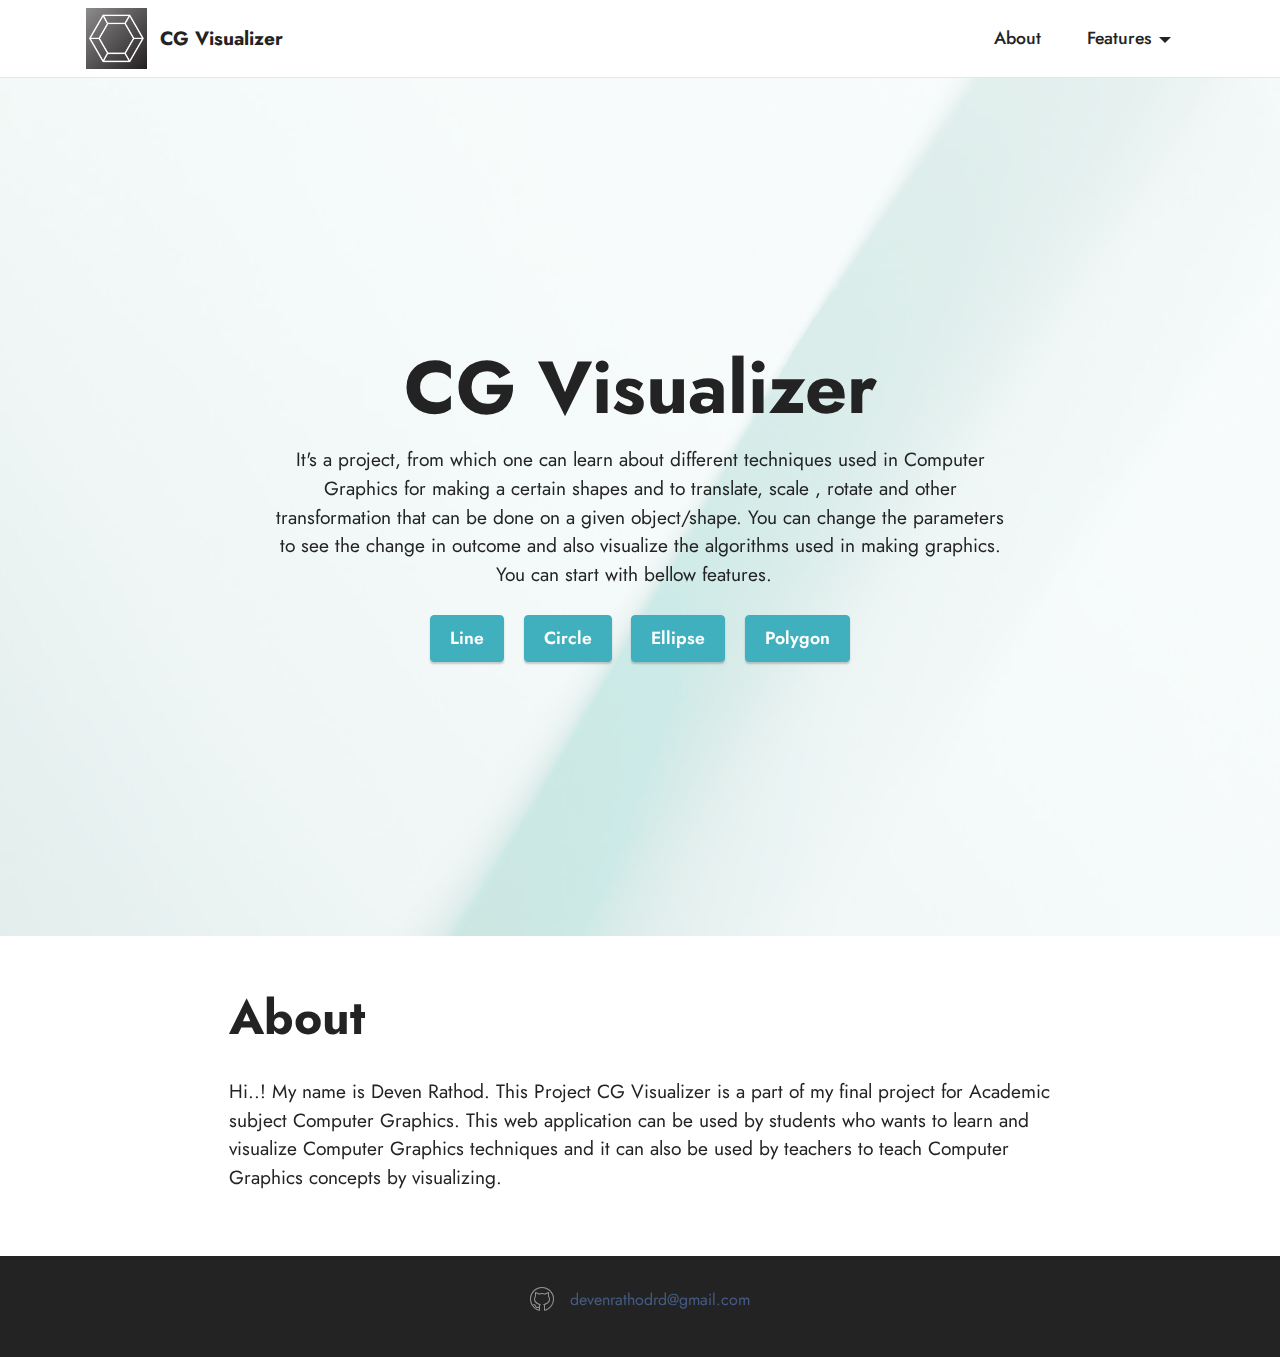
<file: index.html>
<!DOCTYPE html>
<html  >
<head>
  <!-- Site made with Mobirise Website Builder v5.3.10, https://mobirise.com -->
  <meta charset="UTF-8">
  <meta http-equiv="X-UA-Compatible" content="IE=edge">
  <meta name="generator" content="Mobirise v5.3.10, mobirise.com">
  <meta name="viewport" content="width=device-width, initial-scale=1, minimum-scale=1">
  <link rel="shortcut icon" href="assets/images/untitled-design-121x121.png" type="image/x-icon">
  <meta name="description" content="">
  
  
  <title>Home</title>
  <link rel="stylesheet" href="style.css">
  <link rel="stylesheet" href="assets/web/assets/mobirise-icons/mobirise-icons.css">
  <link rel="stylesheet" href="assets/tether/tether.min.css">
  <link rel="stylesheet" href="assets/bootstrap/css/bootstrap.min.css">
  <link rel="stylesheet" href="assets/bootstrap/css/bootstrap-grid.min.css">
  <link rel="stylesheet" href="assets/bootstrap/css/bootstrap-reboot.min.css">
  <link rel="stylesheet" href="assets/dropdown/css/style.css">
  <link rel="stylesheet" href="assets/socicon/css/styles.css">
  <link rel="stylesheet" href="assets/theme/css/style.css">
  <link rel="preload" href="https://fonts.googleapis.com/css?family=Jost:100,200,300,400,500,600,700,800,900,100i,200i,300i,400i,500i,600i,700i,800i,900i&display=swap" as="style" onload="this.onload=null;this.rel='stylesheet'">
  <noscript><link rel="stylesheet" href="https://fonts.googleapis.com/css?family=Jost:100,200,300,400,500,600,700,800,900,100i,200i,300i,400i,500i,600i,700i,800i,900i&display=swap"></noscript>
  <link rel="preload" as="style" href="assets/mobirise/css/mbr-additional.css"><link rel="stylesheet" href="assets/mobirise/css/mbr-additional.css" type="text/css">
  
  
  
  
</head>
<body>
  
  <section class="menu cid-s48OLK6784" once="menu" id="menu1-h">
    
    <nav class="navbar navbar-dropdown navbar-fixed-top navbar-expand-lg">
        <div class="container">
            <div class="navbar-brand">
                <span class="navbar-logo">
                    <a href="index.html">
                        <img src="assets/images/untitled-design-121x121.png" alt="Mobirise" style="height: 3.8rem;">
                    </a>
                </span>
                <span class="navbar-caption-wrap"><a class="navbar-caption text-black display-7" href="index.html">CG Visualizer</a></span>
            </div>
            <button class="navbar-toggler" type="button" data-toggle="collapse" data-target="#navbarSupportedContent" aria-controls="navbarNavAltMarkup" aria-expanded="false" aria-label="Toggle navigation">
                <div class="hamburger">
                    <span></span>
                    <span></span>
                    <span></span>
                    <span></span>
                </div>
            </button>
            <div class="collapse navbar-collapse" id="navbarSupportedContent">
                <ul class="navbar-nav nav-dropdown nav-right" data-app-modern-menu="true"><li class="nav-item"><a class="nav-link link text-black text-primary display-4" href="#content1-b">About</a></li>
                    <li class="nav-item dropdown">
                        <a class="nav-link link text-black dropdown-toggle display-4" href="#" data-toggle="dropdown-submenu" aria-expanded="false">Features</a>
                        <div class="dropdown-menu">
                            <a class="text-black dropdown-item display-4" href="line.html" aria-expanded="true">Lines</a>
                            <a class="text-black dropdown-item display-4" href="circle.html" aria-expanded="true">Circle</a>
                            <a class="text-black dropdown-item display-4" href="ellipse.html" aria-expanded="true">Elipse</a>
                            <a class="text-black dropdown-item display-4" href="polygon.html" aria-expanded="true">Polygon</a>
                        </div>
                    </li>
                </ul>
                
                
            </div>
        </div>
    </nav>

</section>

<section class="header1 cid-s48MCQYojq mbr-fullscreen mbr-parallax-background" id="header1-f">

    

    <div class="mbr-overlay" style="opacity: 0.8; background-color: rgb(255, 255, 255);"></div>

    <div class="align-center container">
        <div class="row justify-content-center">
            <div class="col-12 col-lg-8">
                <h1 class="mbr-section-title mbr-fonts-style mb-3 display-1"><strong>CG Visualizer</strong></h1>
                
                <p class="mbr-text mbr-fonts-style display-7">It's a project, from which one can learn about different techniques used in Computer Graphics for making a certain shapes and to translate, scale , rotate and other transformation that can be done on a given object/shape. You can change the parameters to see the change in outcome and also visualize the algorithms used in making graphics. You can start with bellow features.&nbsp;&nbsp;</p>
                <div class="mbr-section-btn mt-3">
                    <a class="btn btn-success display-4" href="line.html">Line</a> 
                    <a class="btn btn-success display-4" href="circle.html">Circle</a> 
                    <a class="btn btn-success display-4" href="ellipse.html">Ellipse</a> 

                    <a class="btn btn-success display-4" href="polygon.html">Polygon</a></div>
            </div>
        </div>
    </div>
</section>

<section class="content1 cid-s48vaXqeL6" id="content1-b">
    
    <div class="container">
        <div class="row justify-content-center">
            <div class="title col-12 col-md-9">
                <h3 class="mbr-section-title mbr-fonts-style align-center mb-4 display-2"><strong>About</strong></h3>
                <h4 class="mbr-section-subtitle align-center mbr-fonts-style mb-4 display-7">
                    Hi..! My name is Deven Rathod. This Project CG Visualizer is a part of my final project for Academic subject Computer Graphics. This web application can be used by students who wants to learn and visualize Computer Graphics techniques and it can also be used by teachers to teach Computer Graphics concepts by visualizing.</h4>
                </h4>
                
            </div>
        </div>
    </div>
</section>

<section class="footer3 cid-s48P1Icc8J" once="footers" id="footer3-i">
    <div class="container">
        <div class="media-container-row align-center mbr-white">
            <div class="row social-row">
                <div class="social-list align-right pb-2">
                <div class="soc-item">
                        <a href="https://github.com/RathodDeven/CGVisualizer" target="_blank">
                            <span class="mbr-iconfont mbr-iconfont-social mbri-github"></span>
                        </a>
                </div>
                <div class="soc-item">
                    <a href="mailto:someone@example.com">devenrathodrd@gmail.com</a>
                </div>
            </div>
            
        </div>
    </div>
</section><section style="background-color: #fff; font-family: -apple-system, BlinkMacSystemFont, 'Segoe UI', 'Roboto', 'Helvetica Neue', Arial, sans-serif; color:#aaa; font-size:12px; padding: 0; align-items: center; display: flex;"><a href="https://mobirise.site/j" style="color:#aaa;"></a></section><script src="assets/web/assets/jquery/jquery.min.js"></script>  <script src="assets/popper/popper.min.js"></script>  <script src="assets/tether/tether.min.js"></script>  <script src="assets/bootstrap/js/bootstrap.min.js"></script>  <script src="assets/smoothscroll/smooth-scroll.js"></script>  <script src="assets/parallax/jarallax.min.js"></script>  <script src="assets/dropdown/js/nav-dropdown.js"></script>  <script src="assets/dropdown/js/navbar-dropdown.js"></script>  <script src="assets/touchswipe/jquery.touch-swipe.min.js"></script>  <script src="assets/theme/js/script.js"></script>  
  
  
</body>
</html>
</file>
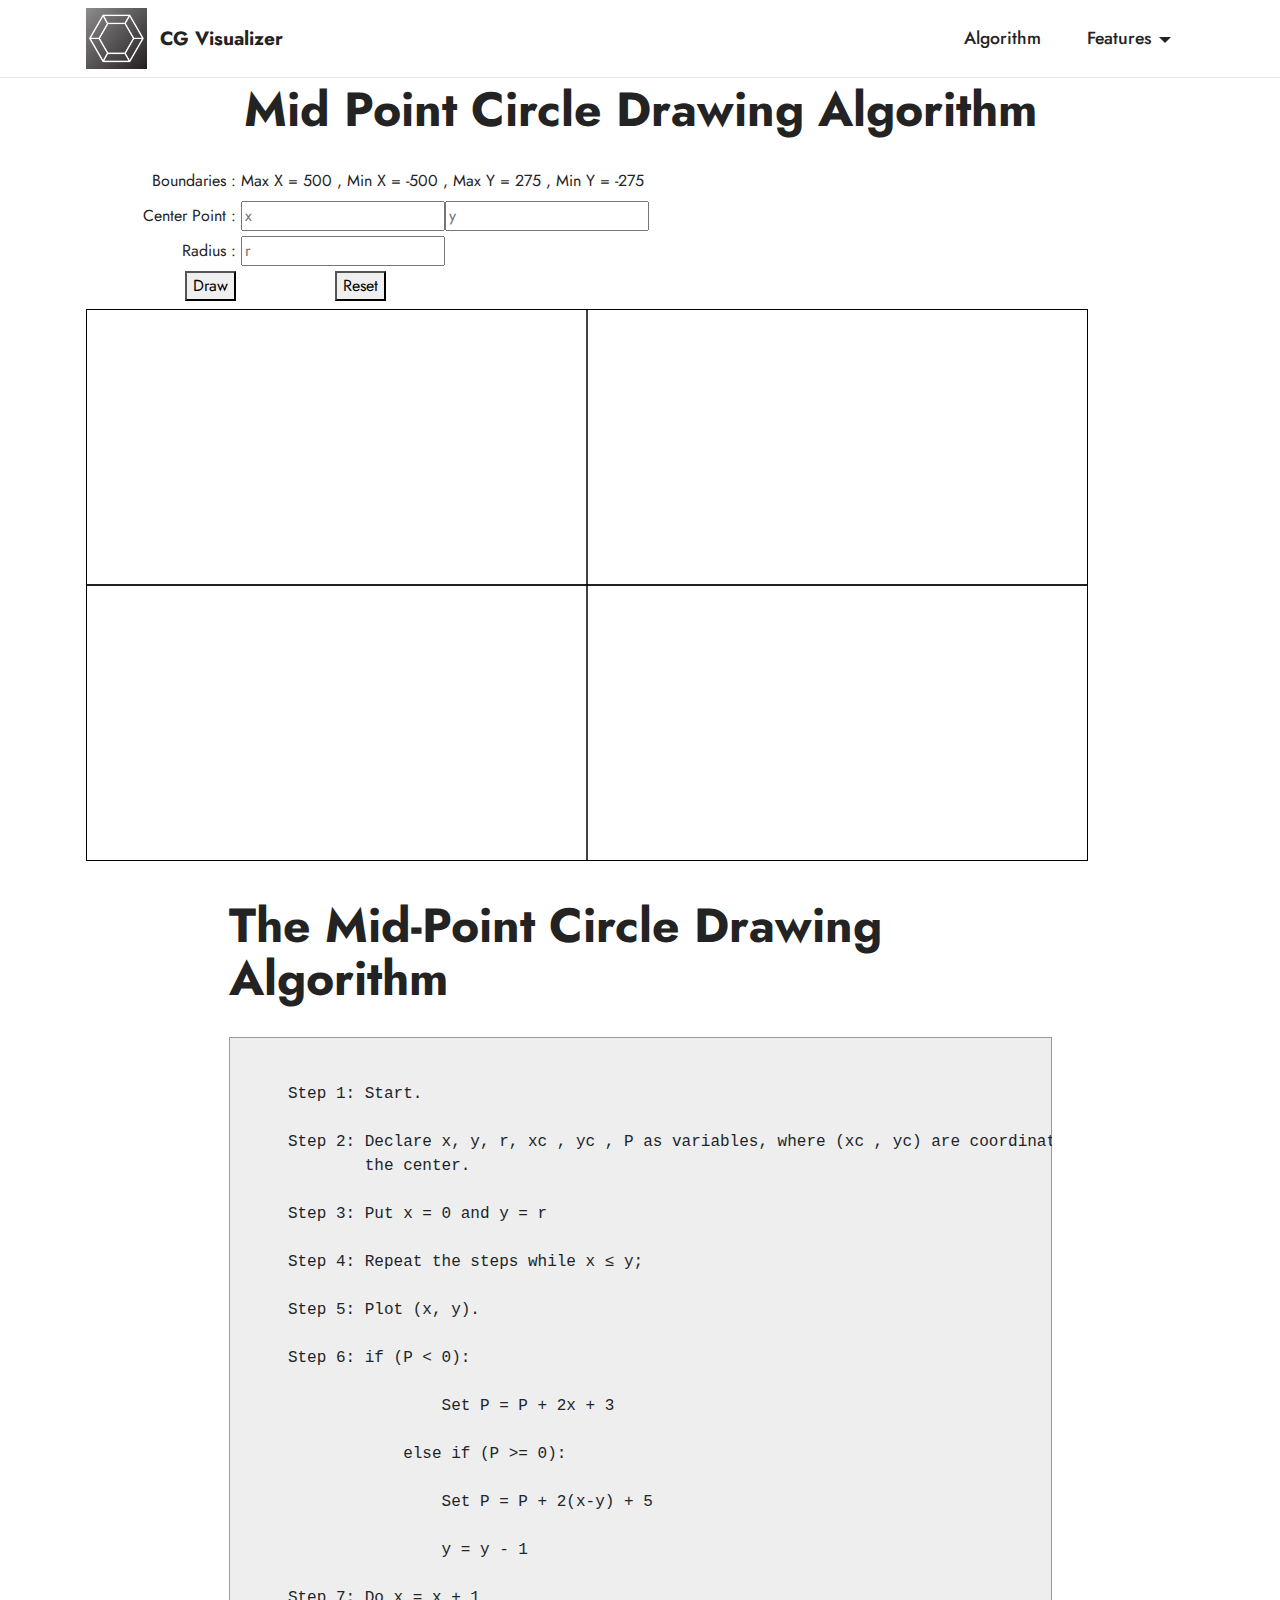
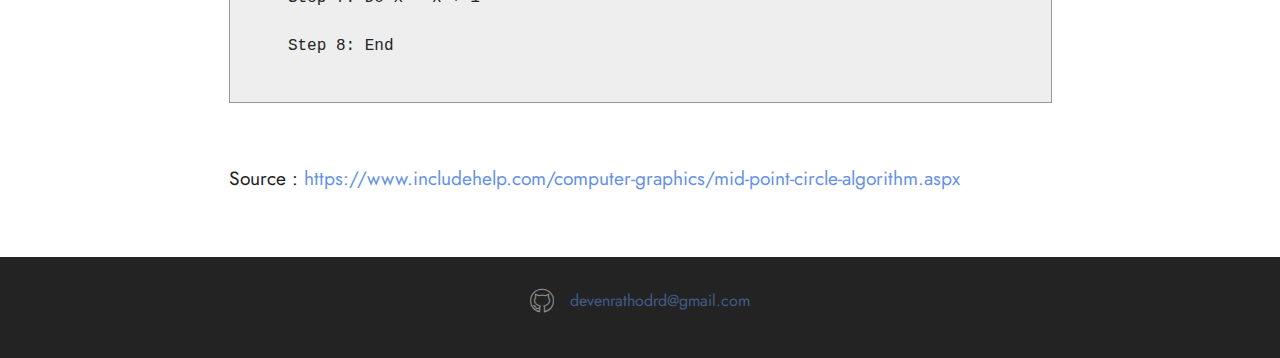
<file: circle.html>
<!DOCTYPE html>
<html  >
<head>
  <!-- Site made with Mobirise Website Builder v5.3.10, https://mobirise.com -->
  <meta charset="UTF-8">
  <meta http-equiv="X-UA-Compatible" content="IE=edge">
  <meta name="generator" content="Mobirise v5.3.10, mobirise.com">
  <meta name="viewport" content="width=device-width, initial-scale=1, minimum-scale=1">
  <link rel="shortcut icon" href="assets/images/untitled-design-121x121.png" type="image/x-icon">
  <meta name="description" content="">
  
  
  <title>Circle</title>
  <link rel="stylesheet" href="style.css">

  <link rel="stylesheet" href="assets/web/assets/mobirise-icons2/mobirise2.css">
  <link rel="stylesheet" href="assets/web/assets/mobirise-icons/mobirise-icons.css">
  <link rel="stylesheet" href="assets/tether/tether.min.css">
  <link rel="stylesheet" href="assets/bootstrap/css/bootstrap.min.css">
  <link rel="stylesheet" href="assets/bootstrap/css/bootstrap-grid.min.css">
  <link rel="stylesheet" href="assets/bootstrap/css/bootstrap-reboot.min.css">
  <link rel="stylesheet" href="assets/dropdown/css/style.css">
  <link rel="stylesheet" href="assets/socicon/css/styles.css">
  <link rel="stylesheet" href="assets/theme/css/style.css">
  <link rel="preload" href="https://fonts.googleapis.com/css?family=Jost:100,200,300,400,500,600,700,800,900,100i,200i,300i,400i,500i,600i,700i,800i,900i&display=swap" as="style" onload="this.onload=null;this.rel='stylesheet'">
  <noscript><link rel="stylesheet" href="https://fonts.googleapis.com/css?family=Jost:100,200,300,400,500,600,700,800,900,100i,200i,300i,400i,500i,600i,700i,800i,900i&display=swap"></noscript>
  <link rel="preload" as="style" href="assets/mobirise/css/mbr-additional.css"><link rel="stylesheet" href="assets/mobirise/css/mbr-additional.css" type="text/css">
  
  <style>
    label {
      display: inline-block;
      width: 150px;
      text-align: right;
    }
    
  </style>
  
  
</head>
<body>
  
    <section class="menu cid-s48OLK6784" once="menu" id="menu1-h">
    
        <nav class="navbar navbar-dropdown navbar-fixed-top navbar-expand-lg">
            <div class="container">
                <div class="navbar-brand">
                    <span class="navbar-logo">
                        <a href="index.html">
                            <img src="assets/images/untitled-design-121x121.png" alt="Mobirise" style="height: 3.8rem;">
                        </a>
                    </span>
                    <span class="navbar-caption-wrap"><a class="navbar-caption text-black display-7" href="index.html">CG Visualizer</a></span>
                </div>
                <button class="navbar-toggler" type="button" data-toggle="collapse" data-target="#navbarSupportedContent" aria-controls="navbarNavAltMarkup" aria-expanded="false" aria-label="Toggle navigation">
                    <div class="hamburger">
                        <span></span>
                        <span></span>
                        <span></span>
                        <span></span>
                    </div>
                </button>
                <div class="collapse navbar-collapse" id="navbarSupportedContent">
                    <ul class="navbar-nav nav-dropdown nav-right" data-app-modern-menu="true"><li class="nav-item"><a class="nav-link link text-black text-primary display-4" href="#content1-b">Algorithm</a></li>
                        <li class="nav-item dropdown">
                            <a class="nav-link link text-black dropdown-toggle display-4" href="#" data-toggle="dropdown-submenu" aria-expanded="false">Features</a>
                            <div class="dropdown-menu">
                                <a class="text-black dropdown-item display-4" href="line.html" aria-expanded="true">Lines</a>
                                <a class="text-black dropdown-item display-4" href="circle.html" aria-expanded="true">Circle</a>
                                <a class="text-black dropdown-item display-4" href="ellipse.html" aria-expanded="true">Elipse</a>
                                <a class="text-black dropdown-item display-4" href="polygon.html" aria-expanded="true">Polygon</a>
                            </div>
                        </li>
                    </ul>
                </div>
            </div>
        </nav>
    
    </section>
<br>

<section class="features19 cid-sFinaT0zh" id="work_area">
    <div class="container">
        <div class="row justify-content-center">
            
        <h4 class="card-title mbr-fonts-style mb-4 display-2">
            <strong>Mid Point Circle Drawing Algorithm </strong>
        </h4>
        </div>
        <div><label>Boundaries : </label> Max X = 500 , Min X = -500 , Max Y = 275 , Min Y = -275</div>
        <div><label>Center Point  :</label> <input type="text" id="x" placeholder="x"><input type="text" id="y" placeholder="y"></div>
        <div><label>Radius  :</label> <input type="text" id="radius" placeholder="r"></div>
        <div><label><button id="draw">Draw</button></label><label><button id="reset" >Reset</button></label> </div>
        
        <div>
        <canvas id="canvas" width="1000" height="550" style="border: 1px solid #000000;">
        </canvas>
        </div>
        
    </div>
</section>
<section class="content1 cid-s48vaXqeL6" id="content1-b">
    <div class="container">
        <div class="row justify-content-center">
            <div class="title col-12 col-md-9">
                <h3 class="mbr-section-title mbr-fonts-style align-center mb-4 display-2"><strong>The Mid-Point Circle Drawing Algorithm</strong></h3>
<pre>
<code>
    Step 1: Start.

    Step 2: Declare x, y, r, xc , yc , P as variables, where (xc , yc) are coordinates of 
            the center.

    Step 3: Put x = 0 and y = r

    Step 4: Repeat the steps while x ≤ y;

    Step 5: Plot (x, y).

    Step 6: if (P < 0):

                    Set P = P + 2x + 3

                else if (P >= 0):

                    Set P = P + 2(x-y) + 5

                    y = y - 1

    Step 7: Do x = x + 1

    Step 8: End
    
</code>
</pre>               
<h4 class="mbr-section-subtitle align-center mbr-fonts-style mb-4 display-7">Source : <a href="https://www.includehelp.com/computer-graphics/mid-point-circle-algorithm.aspx">https://www.includehelp.com/computer-graphics/mid-point-circle-algorithm.aspx</a> </h4>
            </div>
        </div>
    </div>
</section>
<section class="footer3 cid-s48P1Icc8J" once="footers" id="footer3-i">
    <div class="container">
        <div class="media-container-row align-center mbr-white">
            <div class="row social-row">
                <div class="social-list align-right pb-2">
                <div class="soc-item">
                        <a href="https://github.com/RathodDeven/CGVisualizer" target="_blank">
                            <span class="mbr-iconfont mbr-iconfont-social mbri-github"></span>
                        </a>
                </div>
                <div class="soc-item">
                    <a href="mailto:someone@example.com">devenrathodrd@gmail.com</a>
                </div>
            </div>
            
        </div>
    </div>
</section><section style="background-color: #fff; font-family: -apple-system, BlinkMacSystemFont, 'Segoe UI', 'Roboto', 'Helvetica Neue', Arial, sans-serif; color:#aaa; font-size:12px; padding: 0; align-items: center; display: flex;"><a href="https://mobirise.site/j" style="color:#aaa;"></a></section><script src="assets/web/assets/jquery/jquery.min.js"></script>  <script src="assets/popper/popper.min.js"></script>  <script src="assets/tether/tether.min.js"></script>  <script src="assets/bootstrap/js/bootstrap.min.js"></script>  <script src="assets/smoothscroll/smooth-scroll.js"></script>  <script src="assets/parallax/jarallax.min.js"></script>  <script src="assets/dropdown/js/nav-dropdown.js"></script>  <script src="assets/dropdown/js/navbar-dropdown.js"></script>  <script src="assets/touchswipe/jquery.touch-swipe.min.js"></script>  <script src="assets/theme/js/script.js"></script>  

<script src="js/circle.js"></script>
</body>
</html>
</file>
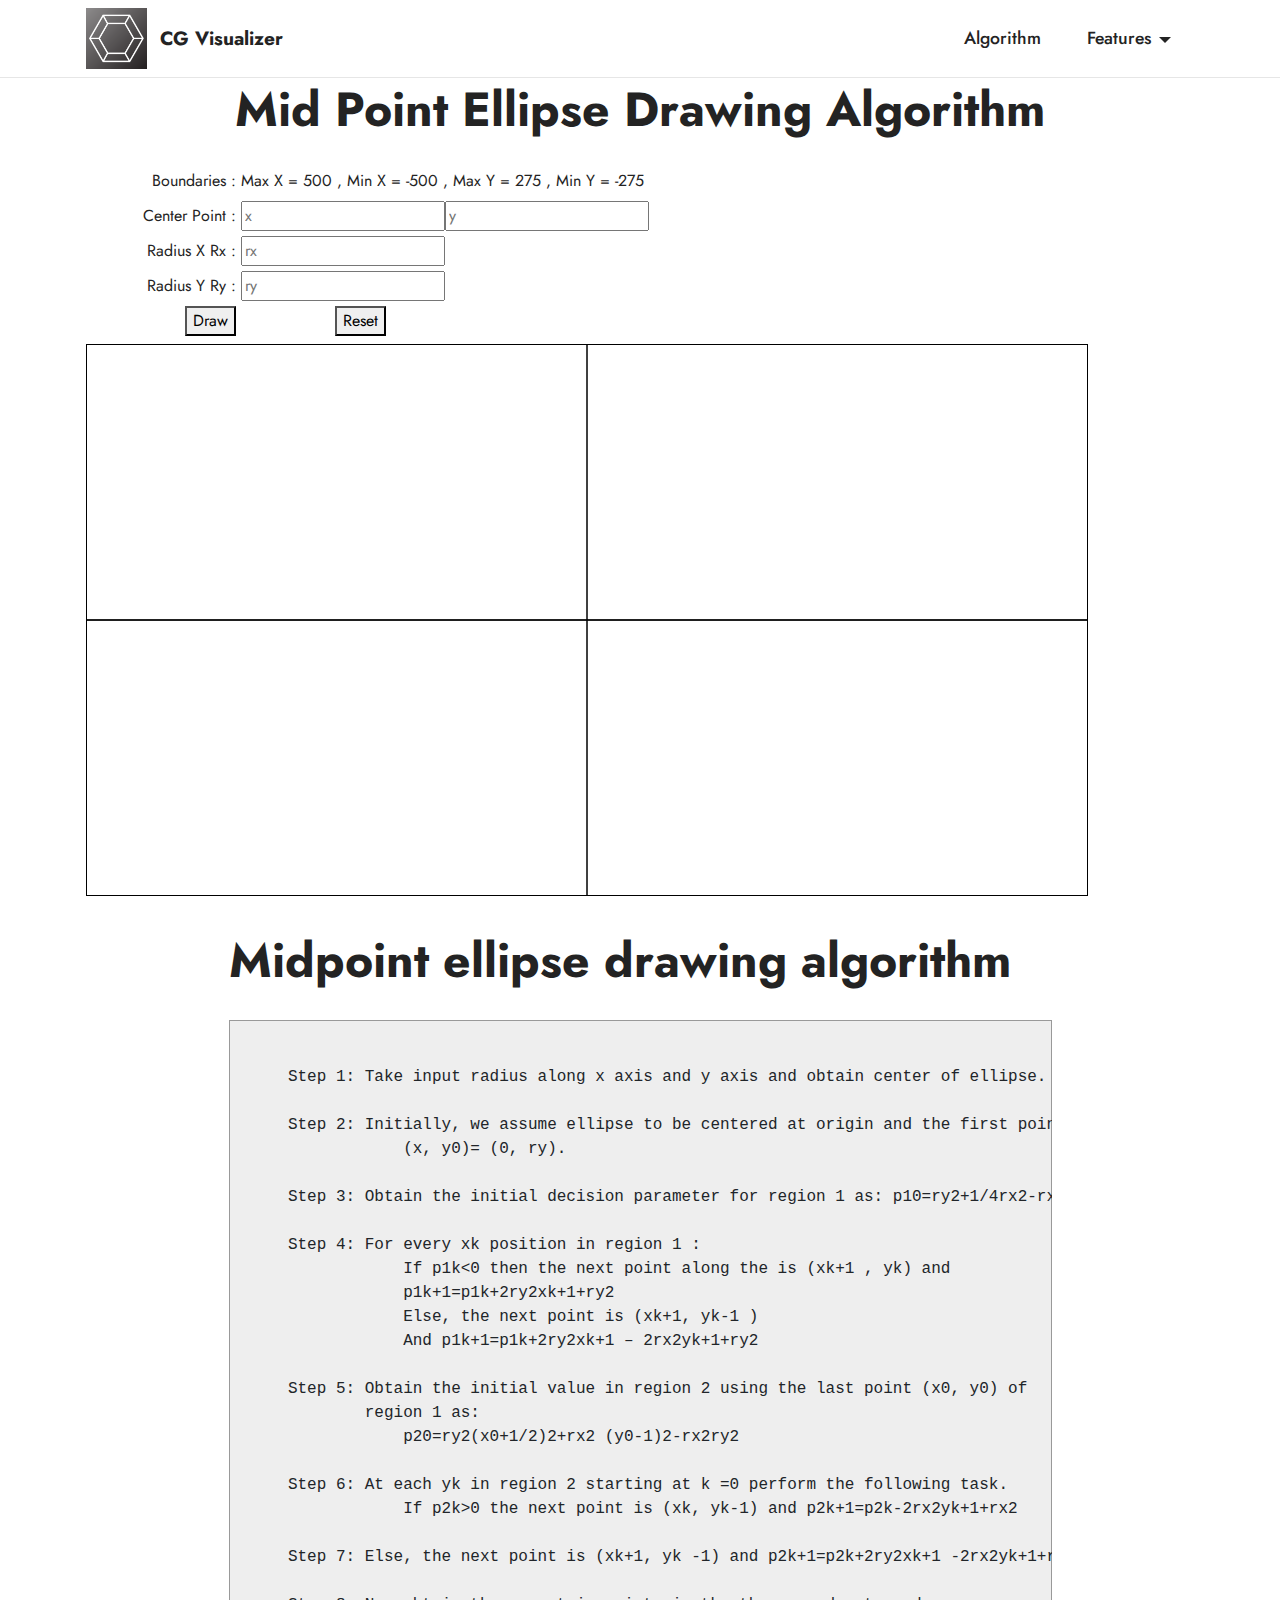
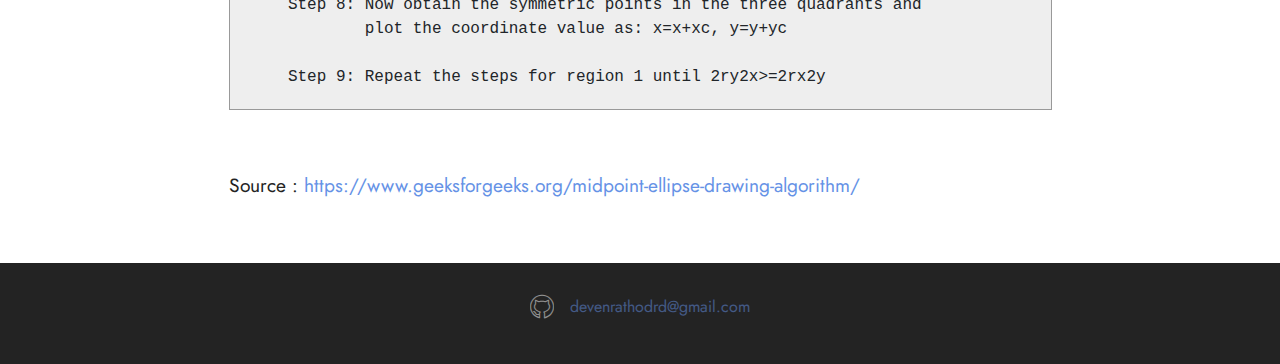
<file: ellipse.html>
<!DOCTYPE html>
<html  >
<head>
  <!-- Site made with Mobirise Website Builder v5.3.10, https://mobirise.com -->
  <meta charset="UTF-8">
  <meta http-equiv="X-UA-Compatible" content="IE=edge">
  <meta name="generator" content="Mobirise v5.3.10, mobirise.com">
  <meta name="viewport" content="width=device-width, initial-scale=1, minimum-scale=1">
  <link rel="shortcut icon" href="assets/images/untitled-design-121x121.png" type="image/x-icon">
  <meta name="description" content="">
  
  
  <title>Ellipse</title>
  <link rel="stylesheet" href="style.css">

  <link rel="stylesheet" href="assets/web/assets/mobirise-icons2/mobirise2.css">
  <link rel="stylesheet" href="assets/web/assets/mobirise-icons/mobirise-icons.css">
  <link rel="stylesheet" href="assets/tether/tether.min.css">
  <link rel="stylesheet" href="assets/bootstrap/css/bootstrap.min.css">
  <link rel="stylesheet" href="assets/bootstrap/css/bootstrap-grid.min.css">
  <link rel="stylesheet" href="assets/bootstrap/css/bootstrap-reboot.min.css">
  <link rel="stylesheet" href="assets/dropdown/css/style.css">
  <link rel="stylesheet" href="assets/socicon/css/styles.css">
  <link rel="stylesheet" href="assets/theme/css/style.css">
  <link rel="preload" href="https://fonts.googleapis.com/css?family=Jost:100,200,300,400,500,600,700,800,900,100i,200i,300i,400i,500i,600i,700i,800i,900i&display=swap" as="style" onload="this.onload=null;this.rel='stylesheet'">
  <noscript><link rel="stylesheet" href="https://fonts.googleapis.com/css?family=Jost:100,200,300,400,500,600,700,800,900,100i,200i,300i,400i,500i,600i,700i,800i,900i&display=swap"></noscript>
  <link rel="preload" as="style" href="assets/mobirise/css/mbr-additional.css"><link rel="stylesheet" href="assets/mobirise/css/mbr-additional.css" type="text/css">
  
  <style>
    label {
      display: inline-block;
      width: 150px;
      text-align: right;
    }
    
  </style>
  
  
</head>
<body>
  
    <section class="menu cid-s48OLK6784" once="menu" id="menu1-h">
    
        <nav class="navbar navbar-dropdown navbar-fixed-top navbar-expand-lg">
            <div class="container">
                <div class="navbar-brand">
                    <span class="navbar-logo">
                        <a href="index.html">
                            <img src="assets/images/untitled-design-121x121.png" alt="CG" style="height: 3.8rem;">
                        </a>
                    </span>
                    <span class="navbar-caption-wrap"><a class="navbar-caption text-black display-7" href="index.html">CG Visualizer</a></span>
                </div>
                <button class="navbar-toggler" type="button" data-toggle="collapse" data-target="#navbarSupportedContent" aria-controls="navbarNavAltMarkup" aria-expanded="false" aria-label="Toggle navigation">
                    <div class="hamburger">
                        <span></span>
                        <span></span>
                        <span></span>
                        <span></span>
                    </div>
                </button>
                <div class="collapse navbar-collapse" id="navbarSupportedContent">
                    <ul class="navbar-nav nav-dropdown nav-right" data-app-modern-menu="true"><li class="nav-item"><a class="nav-link link text-black text-primary display-4" href="#content1-b">Algorithm</a></li>
                        <li class="nav-item dropdown">
                            <a class="nav-link link text-black dropdown-toggle display-4" href="#" data-toggle="dropdown-submenu" aria-expanded="false">Features</a>
                            <div class="dropdown-menu">
                                <a class="text-black dropdown-item display-4" href="line.html" aria-expanded="true">Lines</a>
                                <a class="text-black dropdown-item display-4" href="circle.html" aria-expanded="true">Circle</a>
                                <a class="text-black dropdown-item display-4" href="ellipse.html" aria-expanded="true">Elipse</a>
                                <a class="text-black dropdown-item display-4" href="polygon.html" aria-expanded="true">Polygon</a>
                            </div>
                        </li>
                    </ul>
                    
                    
                </div>
            </div>
        </nav>
    
    </section>
<br>

<section class="features19 cid-sFinaT0zh" id="work_area">
    <div class="container">
        <div class="row justify-content-center">
            
        <h4 class="card-title mbr-fonts-style mb-4 display-2">
            <strong>Mid Point Ellipse Drawing Algorithm </strong>
        </h4>
        </div>
        <div><label>Boundaries : </label> Max X = 500 , Min X = -500 , Max Y = 275 , Min Y = -275</div>
        <div><label>Center Point  :</label> <input type="text" id="x" placeholder="x"><input type="text" id="y" placeholder="y"></div>
        <div><label>Radius X Rx :</label> <input type="text" id="rx" placeholder="rx"></div>
        <div><label>Radius Y Ry :</label> <input type="text" id="ry" placeholder="ry"></div>
        <div><label><button id="draw">Draw</button></label><label><button id="reset" >Reset</button></label> </div>
        
        <div>
        <canvas id="canvas" width="1000" height="550" style="border: 1px solid #000000;">
        </canvas>
        </div>
        
    </div>
</section>
<section class="content1 cid-s48vaXqeL6" id="content1-b">
    <div class="container">
        <div class="row justify-content-center">
            <div class="title col-12 col-md-9">
                <h3 class="mbr-section-title mbr-fonts-style align-center mb-4 display-2"><strong>Midpoint ellipse drawing algorithm</strong></h3>
<pre>
<code>
    Step 1: Take input radius along x axis and y axis and obtain center of ellipse. 

    Step 2: Initially, we assume ellipse to be centered at origin and the first point as :
                (x, y0)= (0, ry).

    Step 3: Obtain the initial decision parameter for region 1 as: p10=ry2+1/4rx2-rx 2ry

    Step 4: For every xk position in region 1 : 
                If p1k<0 then the next point along the is (xk+1 , yk) and
                p1k+1=p1k+2ry2xk+1+ry2
                Else, the next point is (xk+1, yk-1 ) 
                And p1k+1=p1k+2ry2xk+1 – 2rx2yk+1+ry2

    Step 5: Obtain the initial value in region 2 using the last point (x0, y0) of
            region 1 as: 
                p20=ry2(x0+1/2)2+rx2 (y0-1)2-rx2ry2

    Step 6: At each yk in region 2 starting at k =0 perform the following task. 
                If p2k>0 the next point is (xk, yk-1) and p2k+1=p2k-2rx2yk+1+rx2

    Step 7: Else, the next point is (xk+1, yk -1) and p2k+1=p2k+2ry2xk+1 -2rx2yk+1+rx2

    Step 8: Now obtain the symmetric points in the three quadrants and 
            plot the coordinate value as: x=x+xc, y=y+yc

    Step 9: Repeat the steps for region 1 until 2ry2x>=2rx2y
</code>
</pre>               
<h4 class="mbr-section-subtitle align-center mbr-fonts-style mb-4 display-7">Source : <a href="https://www.geeksforgeeks.org/midpoint-ellipse-drawing-algorithm/">https://www.geeksforgeeks.org/midpoint-ellipse-drawing-algorithm/</a> </h4>
            </div>
        </div>
    </div>
</section>

<section class="footer3 cid-s48P1Icc8J" once="footers" id="footer3-i">
    <div class="container">
        <div class="media-container-row align-center mbr-white">
            <div class="row social-row">
                <div class="social-list align-right pb-2">
                <div class="soc-item">
                        <a href="https://github.com/RathodDeven/CGVisualizer" target="_blank">
                            <span class="mbr-iconfont mbr-iconfont-social mbri-github"></span>
                        </a>
                </div>
                <div class="soc-item">
                    <a href="mailto:someone@example.com">devenrathodrd@gmail.com</a>
                </div>
            </div>
            
        </div>
    </div>
</section><section style="background-color: #fff; font-family: -apple-system, BlinkMacSystemFont, 'Segoe UI', 'Roboto', 'Helvetica Neue', Arial, sans-serif; color:#aaa; font-size:12px; padding: 0; align-items: center; display: flex;"><a href="https://mobirise.site/j" style="color:#aaa;"></a></section><script src="assets/web/assets/jquery/jquery.min.js"></script>  <script src="assets/popper/popper.min.js"></script>  <script src="assets/tether/tether.min.js"></script>  <script src="assets/bootstrap/js/bootstrap.min.js"></script>  <script src="assets/smoothscroll/smooth-scroll.js"></script>  <script src="assets/parallax/jarallax.min.js"></script>  <script src="assets/dropdown/js/nav-dropdown.js"></script>  <script src="assets/dropdown/js/navbar-dropdown.js"></script>  <script src="assets/touchswipe/jquery.touch-swipe.min.js"></script>  <script src="assets/theme/js/script.js"></script>  
<script src="js/ellipse.js"></script>
</body>
</html>
</file>
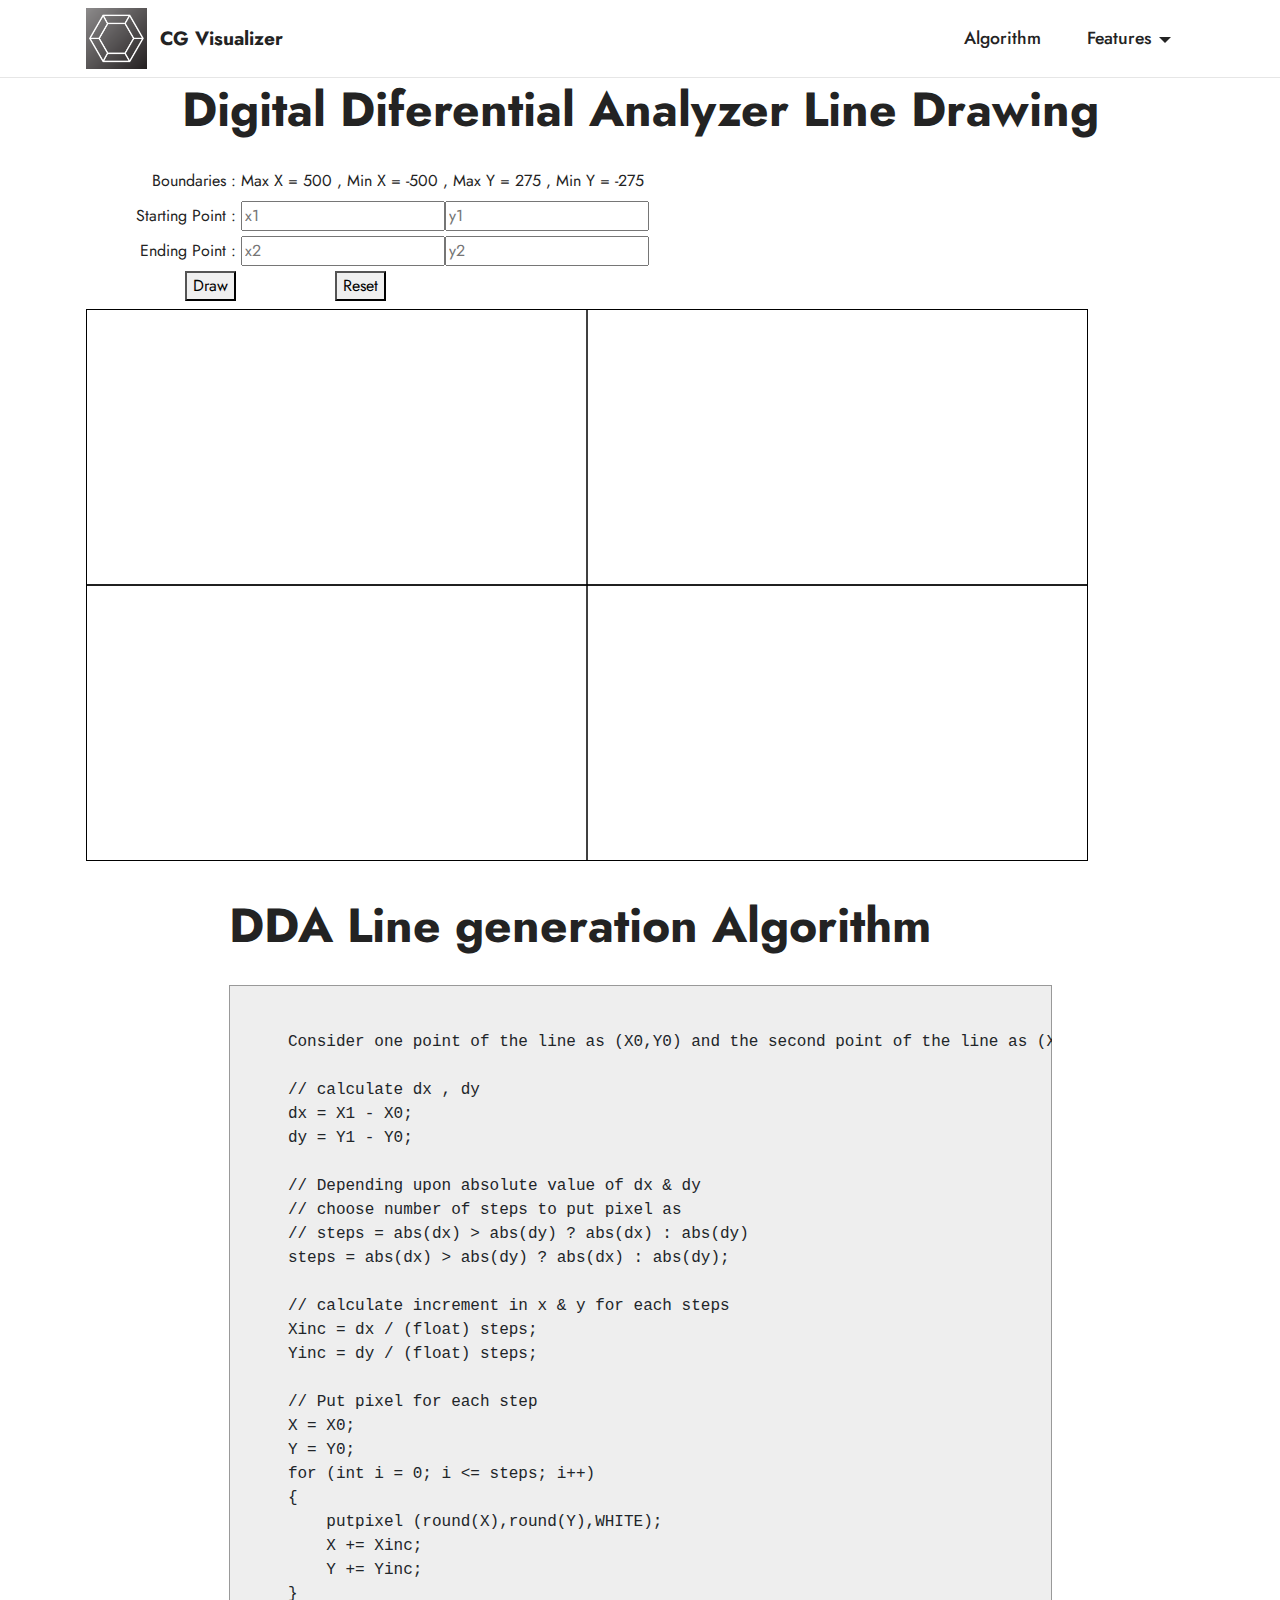
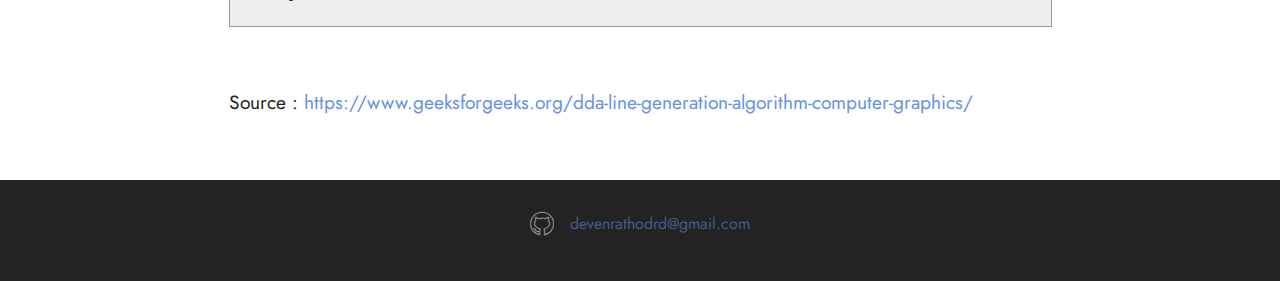
<file: line.html>
<!DOCTYPE html>
<html  >
<head>
  <!-- Site made with Mobirise Website Builder v5.3.10, https://mobirise.com -->
  <meta charset="UTF-8">
  <meta http-equiv="X-UA-Compatible" content="IE=edge">
  <meta name="generator" content="Mobirise v5.3.10, mobirise.com">
  <meta name="viewport" content="width=device-width, initial-scale=1, minimum-scale=1">
  <link rel="shortcut icon" href="assets/images/untitled-design-121x121.png" type="image/x-icon">
  <meta name="description" content="">
  
  
  <title>Line</title>
  <link rel="stylesheet" href="style.css">
  <link rel="stylesheet" href="assets/web/assets/mobirise-icons2/mobirise2.css">
  <link rel="stylesheet" href="assets/web/assets/mobirise-icons/mobirise-icons.css">
  <link rel="stylesheet" href="assets/tether/tether.min.css">
  <link rel="stylesheet" href="assets/bootstrap/css/bootstrap.min.css">
  <link rel="stylesheet" href="assets/bootstrap/css/bootstrap-grid.min.css">
  <link rel="stylesheet" href="assets/bootstrap/css/bootstrap-reboot.min.css">
  <link rel="stylesheet" href="assets/dropdown/css/style.css">
  <link rel="stylesheet" href="assets/socicon/css/styles.css">
  <link rel="stylesheet" href="assets/theme/css/style.css">
  <link rel="preload" href="https://fonts.googleapis.com/css?family=Jost:100,200,300,400,500,600,700,800,900,100i,200i,300i,400i,500i,600i,700i,800i,900i&display=swap" as="style" onload="this.onload=null;this.rel='stylesheet'">
  <noscript><link rel="stylesheet" href="https://fonts.googleapis.com/css?family=Jost:100,200,300,400,500,600,700,800,900,100i,200i,300i,400i,500i,600i,700i,800i,900i&display=swap"></noscript>
  <link rel="preload" as="style" href="assets/mobirise/css/mbr-additional.css"><link rel="stylesheet" href="assets/mobirise/css/mbr-additional.css" type="text/css">
  
  <style>
    label {
      display: inline-block;
      width: 150px;
      text-align: right;
    }
    
  </style>
  
  
</head>
<body>
  
    <section class="menu cid-s48OLK6784" once="menu" id="menu1-h">
    
        <nav class="navbar navbar-dropdown navbar-fixed-top navbar-expand-lg">
            <div class="container">
                <div class="navbar-brand">
                    <span class="navbar-logo">
                        <a href="index.html">
                            <img src="assets/images/untitled-design-121x121.png" alt="Mobirise" style="height: 3.8rem;">
                        </a>
                    </span>
                    <span class="navbar-caption-wrap"><a class="navbar-caption text-black display-7" href="index.html">CG Visualizer</a></span>
                </div>
                <button class="navbar-toggler" type="button" data-toggle="collapse" data-target="#navbarSupportedContent" aria-controls="navbarNavAltMarkup" aria-expanded="false" aria-label="Toggle navigation">
                    <div class="hamburger">
                        <span></span>
                        <span></span>
                        <span></span>
                        <span></span>
                    </div>
                </button>
                <div class="collapse navbar-collapse" id="navbarSupportedContent">
                    <ul class="navbar-nav nav-dropdown nav-right" data-app-modern-menu="true"><li class="nav-item"><a class="nav-link link text-black text-primary display-4" href="#content1-b">Algorithm</a></li>
                        <li class="nav-item dropdown">
                            <a class="nav-link link text-black dropdown-toggle display-4" href="#" data-toggle="dropdown-submenu" aria-expanded="false">Features</a>
                            <div class="dropdown-menu">
                                <a class="text-black dropdown-item display-4" href="line.html" aria-expanded="true">Lines</a>
                                <a class="text-black dropdown-item display-4" href="circle.html" aria-expanded="true">Circle</a>
                                <a class="text-black dropdown-item display-4" href="ellipse.html" aria-expanded="true">Elipse</a>
                                <a class="text-black dropdown-item display-4" href="polygon.html" aria-expanded="true">Polygon</a>
                            </div>
                        </li>
                    </ul>
                    
                    
                </div>
            </div>
        </nav>
    
    </section>
<br>

<section class="features19 cid-sFinaT0zh" id="work_area">
    <div class="container">
        <div class="row justify-content-center">
            
        <h4 class="card-title mbr-fonts-style mb-4 display-2">
            <strong>Digital Diferential Analyzer Line Drawing </strong>
        </h4>
        </div>
        <div><label>Boundaries : </label> Max X = 500 , Min X = -500 , Max Y = 275 , Min Y = -275</div>
        <div><label>Starting Point  :</label> <input type="text" id="x1" placeholder="x1"><input type="text" id="y1" placeholder="y1"></div>
        <div><label>Ending Point  :</label> <input type="text" id="x2" placeholder="x2"><input type="text" id="y2" placeholder="y2"></div>
        <div><label><button id="draw">Draw</button></label><label><button id="reset" >Reset</button></label> </div>
        
        <div>
        <canvas id="canvas" width="1000" height="550" style="border: 1px solid #000000;">
        </canvas>
        </div>
        
    </div>
</section>

<section class="content1 cid-s48vaXqeL6" id="content1-b">
    <div class="container">
        <div class="row justify-content-center">
            <div class="title col-12 col-md-9">
                <h3 class="mbr-section-title mbr-fonts-style align-center mb-4 display-2"><strong>DDA Line generation Algorithm</strong></h3>
<pre>
<code>
    Consider one point of the line as (X0,Y0) and the second point of the line as (X1,Y1). 

    // calculate dx , dy
    dx = X1 - X0;
    dy = Y1 - Y0;

    // Depending upon absolute value of dx & dy
    // choose number of steps to put pixel as
    // steps = abs(dx) > abs(dy) ? abs(dx) : abs(dy)
    steps = abs(dx) > abs(dy) ? abs(dx) : abs(dy);

    // calculate increment in x & y for each steps
    Xinc = dx / (float) steps;
    Yinc = dy / (float) steps;

    // Put pixel for each step
    X = X0;
    Y = Y0;
    for (int i = 0; i <= steps; i++)
    {
        putpixel (round(X),round(Y),WHITE);
        X += Xinc;
        Y += Yinc;
    }
</code>
</pre>               
<h4 class="mbr-section-subtitle align-center mbr-fonts-style mb-4 display-7">Source : <a href="https://www.geeksforgeeks.org/dda-line-generation-algorithm-computer-graphics/">https://www.geeksforgeeks.org/dda-line-generation-algorithm-computer-graphics/</a> </h4>
            </div>
        </div>
    </div>
</section>


<section class="footer3 cid-s48P1Icc8J" once="footers" id="footer3-i">
    <div class="container">
        <div class="media-container-row align-center mbr-white">
            <div class="row social-row">
                <div class="social-list align-right pb-2">
                <div class="soc-item">
                        <a href="https://github.com/RathodDeven/CGVisualizer" target="_blank">
                            <span class="mbr-iconfont mbr-iconfont-social mbri-github"></span>
                        </a>
                </div>
                <div class="soc-item">
                    <a href="mailto:someone@example.com">devenrathodrd@gmail.com</a>
                </div>
            </div>
            
        </div>
    </div>
</section><section style="background-color: #fff; font-family: -apple-system, BlinkMacSystemFont, 'Segoe UI', 'Roboto', 'Helvetica Neue', Arial, sans-serif; color:#aaa; font-size:12px; padding: 0; align-items: center; display: flex;"><a href="https://mobirise.site/j" style="color:#aaa;"></a></section><script src="assets/web/assets/jquery/jquery.min.js"></script>  <script src="assets/popper/popper.min.js"></script>  <script src="assets/tether/tether.min.js"></script>  <script src="assets/bootstrap/js/bootstrap.min.js"></script>  <script src="assets/smoothscroll/smooth-scroll.js"></script>  <script src="assets/parallax/jarallax.min.js"></script>  <script src="assets/dropdown/js/nav-dropdown.js"></script>  <script src="assets/dropdown/js/navbar-dropdown.js"></script>  <script src="assets/touchswipe/jquery.touch-swipe.min.js"></script>  <script src="assets/theme/js/script.js"></script>  

<script src="js/line.js"></script>
</body>
</html>
</file>
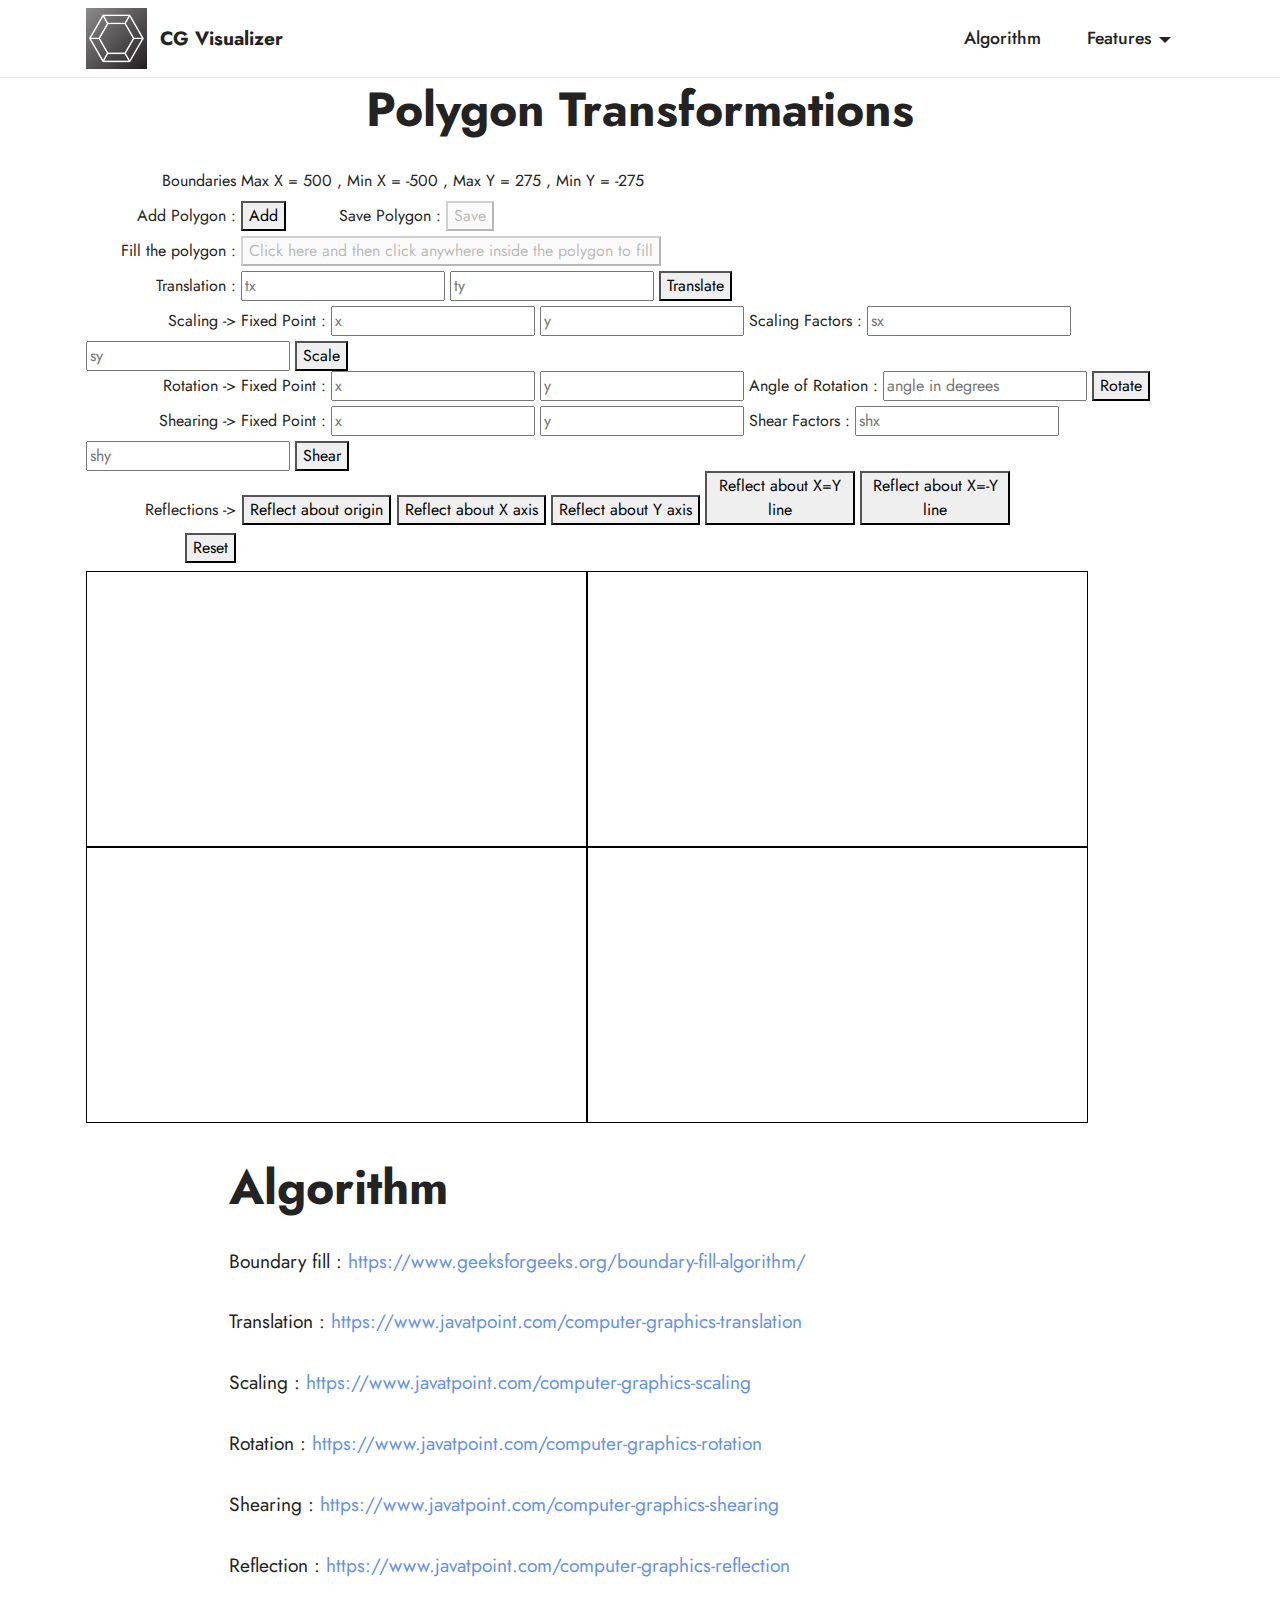
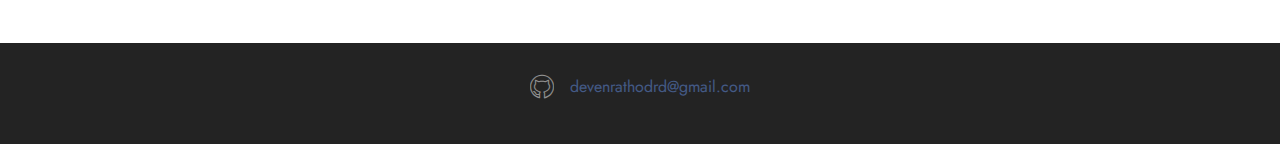
<file: polygon.html>
<!DOCTYPE html>
<html  >
<head>
  <!-- Site made with Mobirise Website Builder v5.3.10, https://mobirise.com -->
  <meta charset="UTF-8">
  <meta http-equiv="X-UA-Compatible" content="IE=edge">
  <meta name="generator" content="Mobirise v5.3.10, mobirise.com">
  <meta name="viewport" content="width=device-width, initial-scale=1, minimum-scale=1">
  <link rel="shortcut icon" href="assets/images/untitled-design-121x121.png" type="image/x-icon">
  <meta name="description" content="">
  
  
  <title>Polygon</title>
  <link rel="stylesheet" href="style.css">
  <link rel="stylesheet" href="assets/web/assets/mobirise-icons2/mobirise2.css">
  <link rel="stylesheet" href="assets/web/assets/mobirise-icons/mobirise-icons.css">
  <link rel="stylesheet" href="assets/tether/tether.min.css">
  <link rel="stylesheet" href="assets/bootstrap/css/bootstrap.min.css">
  <link rel="stylesheet" href="assets/bootstrap/css/bootstrap-grid.min.css">
  <link rel="stylesheet" href="assets/bootstrap/css/bootstrap-reboot.min.css">
  <link rel="stylesheet" href="assets/dropdown/css/style.css">
  <link rel="stylesheet" href="assets/socicon/css/styles.css">
  <link rel="stylesheet" href="assets/theme/css/style.css">
  <link rel="preload" href="https://fonts.googleapis.com/css?family=Jost:100,200,300,400,500,600,700,800,900,100i,200i,300i,400i,500i,600i,700i,800i,900i&display=swap" as="style" onload="this.onload=null;this.rel='stylesheet'">
  <noscript><link rel="stylesheet" href="https://fonts.googleapis.com/css?family=Jost:100,200,300,400,500,600,700,800,900,100i,200i,300i,400i,500i,600i,700i,800i,900i&display=swap"></noscript>
  <link rel="preload" as="style" href="assets/mobirise/css/mbr-additional.css"><link rel="stylesheet" href="assets/mobirise/css/mbr-additional.css" type="text/css">
  
  <style>
    label {
      display: inline-block;
      width: 150px;
      text-align: right;
    }
    
  </style>
  
  
</head>
<body>
  
    <section class="menu cid-s48OLK6784" once="menu" id="menu1-h">
    
        <nav class="navbar navbar-dropdown navbar-fixed-top navbar-expand-lg">
            <div class="container">
                <div class="navbar-brand">
                    <span class="navbar-logo">
                        <a href="index.html">
                            <img src="assets/images/untitled-design-121x121.png" alt="CG" style="height: 3.8rem;">
                        </a>
                    </span>
                    <span class="navbar-caption-wrap"><a class="navbar-caption text-black display-7" href="index.html">CG Visualizer</a></span>
                </div>
                <button class="navbar-toggler" type="button" data-toggle="collapse" data-target="#navbarSupportedContent" aria-controls="navbarNavAltMarkup" aria-expanded="false" aria-label="Toggle navigation">
                    <div class="hamburger">
                        <span></span>
                        <span></span>
                        <span></span>
                        <span></span>
                    </div>
                </button>
                <div class="collapse navbar-collapse" id="navbarSupportedContent">
                    <ul class="navbar-nav nav-dropdown nav-right" data-app-modern-menu="true"><li class="nav-item"><a class="nav-link link text-black text-primary display-4" href="#content1-b">Algorithm</a></li>
                        <li class="nav-item dropdown">
                            <a class="nav-link link text-black dropdown-toggle display-4" href="#" data-toggle="dropdown-submenu" aria-expanded="false">Features</a>
                            <div class="dropdown-menu">
                                <a class="text-black dropdown-item display-4" href="line.html" aria-expanded="true">Lines</a>
                                <a class="text-black dropdown-item display-4" href="circle.html" aria-expanded="true">Circle</a>
                                <a class="text-black dropdown-item display-4" href="ellipse.html" aria-expanded="true">Elipse</a>
                                <a class="text-black dropdown-item display-4" href="polygon.html" aria-expanded="true">Polygon</a>
                            </div>
                        </li>
                    </ul>
                    
                    
                </div>
            </div>
        </nav>
    
    </section>
<br>

<section class="features19 cid-sFinaT0zh" id="work_area">
    <div class="container">
        <div class="row justify-content-center">
            
        <h4 class="card-title mbr-fonts-style mb-4 display-2">
            <strong>Polygon Transformations </strong>
        </h4>
        </div>
        <div><label>Boundaries  </label> Max X = 500 , Min X = -500 , Max Y = 275 , Min Y = -275</div>
        <div><label>Add Polygon : </label> <button id="add">Add</button> <label>Save Polygon : </label> <button id="done">Save</button></div>
        <div><label>Fill the polygon : </label> <button id="fill">Click here and then click anywhere inside the polygon to fill</button> </div>
        <div><label>Translation : </label> <input type="text" id="tx" placeholder="tx">  <input type="text" id="ty" placeholder="ty"> <button id="translate">Translate</button></div>
        <div><label>Scaling -> </label> Fixed Point : <input type="text" id="fsx" placeholder="x"> <input type="text" id="fsy" placeholder="y">  Scaling Factors :  <input type="text" id="sx" placeholder="sx"> <input type="text" id="sy" placeholder="sy"> <button id="scale">Scale</button> </div>
        <div><label>Rotation -> </label> Fixed Point : <input type="text" id="frx" placeholder="x"> <input type="text" id="fry" placeholder="y">  Angle of Rotation :  <input type="text" id="angle" placeholder="angle in degrees"> <button id="rotate">Rotate</button> </div>
        <div><label>Shearing -> </label> Fixed Point : <input type="text" id="fshx" placeholder="x"> <input type="text" id="fshy" placeholder="y">  Shear Factors :  <input type="text" id="shx" placeholder="shx"> <input type="text" id="shy" placeholder="shy"> <button id="shear">Shear</button> </div>

        <div>
            <label>Reflections -> </label>
            <label><button id="refo">Reflect about origin</button></label>
            <label><button id="refx">Reflect about X axis</button></label>
            <lable><button id="refy">Reflect about Y axis</button></label>
            <label><button id="refxy">Reflect about X=Y line</button></label>
            <label><button id="refxmy">Reflect about X=-Y line</button></label>
            </div>
        <div>
            <label><button id="reset" >Reset</button></label> </div>
        
        <div>
        <canvas id="canvas" width="1000" height="550" style="border: 1px solid #000000;">
        </canvas>
        </div>
        
    </div>
</section>

<section class="content1 cid-s48vaXqeL6" id="content1-b">
    <div class="container">
        <div class="row justify-content-center">
            <div class="title col-12 col-md-9">
                <h3 class="mbr-section-title mbr-fonts-style align-center mb-4 display-2"><strong>Algorithm</strong></h3>
<h4 class="mbr-section-subtitle align-center mbr-fonts-style mb-4 display-7">Boundary fill : <a href="https://www.geeksforgeeks.org/boundary-fill-algorithm/">https://www.geeksforgeeks.org/boundary-fill-algorithm/</a> </h4>
<h4 class="mbr-section-subtitle align-center mbr-fonts-style mb-4 display-7">Translation : <a href="https://www.javatpoint.com/computer-graphics-translation">https://www.javatpoint.com/computer-graphics-translation</a> </h4>
<h4 class="mbr-section-subtitle align-center mbr-fonts-style mb-4 display-7">Scaling : <a href="https://www.javatpoint.com/computer-graphics-scaling">https://www.javatpoint.com/computer-graphics-scaling</a> </h4>
<h4 class="mbr-section-subtitle align-center mbr-fonts-style mb-4 display-7">Rotation : <a href="https://www.javatpoint.com/computer-graphics-rotation">https://www.javatpoint.com/computer-graphics-rotation</a> </h4>
<h4 class="mbr-section-subtitle align-center mbr-fonts-style mb-4 display-7">Shearing : <a href="https://www.javatpoint.com/computer-graphics-shearing">https://www.javatpoint.com/computer-graphics-shearing</a> </h4>
<h4 class="mbr-section-subtitle align-center mbr-fonts-style mb-4 display-7">Reflection : <a href="https://www.javatpoint.com/computer-graphics-reflection">https://www.javatpoint.com/computer-graphics-reflection</a> </h4>

            
            </div>
        </div>
    </div>
</section>



<section class="footer3 cid-s48P1Icc8J" once="footers" id="footer3-i">
    <div class="container">
        <div class="media-container-row align-center mbr-white">
            <div class="row social-row">
                <div class="social-list align-right pb-2">
                <div class="soc-item">
                        <a href="https://github.com/RathodDeven/CGVisualizer" target="_blank">
                            <span class="mbr-iconfont mbr-iconfont-social mbri-github"></span>
                        </a>
                </div>
                <div class="soc-item">
                    <a href="mailto:someone@example.com">devenrathodrd@gmail.com</a>
                </div>
            </div>
            
        </div>
    </div>
</section><section style="background-color: #fff; font-family: -apple-system, BlinkMacSystemFont, 'Segoe UI', 'Roboto', 'Helvetica Neue', Arial, sans-serif; color:#aaa; font-size:12px; padding: 0; align-items: center; display: flex;"><a href="https://mobirise.site/j" style="color:#aaa;"></a></section><script src="assets/web/assets/jquery/jquery.min.js"></script>  <script src="assets/popper/popper.min.js"></script>  <script src="assets/tether/tether.min.js"></script>  <script src="assets/bootstrap/js/bootstrap.min.js"></script>  <script src="assets/smoothscroll/smooth-scroll.js"></script>  <script src="assets/parallax/jarallax.min.js"></script>  <script src="assets/dropdown/js/nav-dropdown.js"></script>  <script src="assets/dropdown/js/navbar-dropdown.js"></script>  <script src="assets/touchswipe/jquery.touch-swipe.min.js"></script>  <script src="assets/theme/js/script.js"></script>  
<script src="js/polygon.js"></script>
</body>
</html>
</file>
<file: style.css>
pre code {
    background-color: #eee;
    border: 1px solid #999;
    display: block;
    padding: 20px;
  }
</file>
<file: assets/web/assets/mobirise-icons/mobirise-icons.css>
@font-face {
  font-family: 'MobiriseIcons';
  src:  url('mobirise-icons.eot?spat4u');
  src:  url('mobirise-icons.eot?spat4u#iefix') format('embedded-opentype'),
    url('mobirise-icons.ttf?spat4u') format('truetype'),
    url('mobirise-icons.woff?spat4u') format('woff'),
    url('mobirise-icons.svg?spat4u#MobiriseIcons') format('svg');
  font-weight: normal;
  font-style: normal;
  font-display: swap;
}

[class^="mbri-"], [class*=" mbri-"] {
  /* use !important to prevent issues with browser extensions that change fonts */
  font-family: MobiriseIcons !important;
  speak: none;
  font-style: normal;
  font-weight: normal;
  font-variant: normal;
  text-transform: none;
  line-height: 1;

  /* Better Font Rendering =========== */
  -webkit-font-smoothing: antialiased;
  -moz-osx-font-smoothing: grayscale;
}

.mbri-add-submenu:before {
  content: "\e900";
}
.mbri-alert:before {
  content: "\e901";
}
.mbri-align-center:before {
  content: "\e902";
}
.mbri-align-justify:before {
  content: "\e903";
}
.mbri-align-left:before {
  content: "\e904";
}
.mbri-align-right:before {
  content: "\e905";
}
.mbri-android:before {
  content: "\e906";
}
.mbri-apple:before {
  content: "\e907";
}
.mbri-arrow-down:before {
  content: "\e908";
}
.mbri-arrow-next:before {
  content: "\e909";
}
.mbri-arrow-prev:before {
  content: "\e90a";
}
.mbri-arrow-up:before {
  content: "\e90b";
}
.mbri-bold:before {
  content: "\e90c";
}
.mbri-bookmark:before {
  content: "\e90d";
}
.mbri-bootstrap:before {
  content: "\e90e";
}
.mbri-briefcase:before {
  content: "\e90f";
}
.mbri-browse:before {
  content: "\e910";
}
.mbri-bulleted-list:before {
  content: "\e911";
}
.mbri-calendar:before {
  content: "\e912";
}
.mbri-camera:before {
  content: "\e913";
}
.mbri-cart-add:before {
  content: "\e914";
}
.mbri-cart-full:before {
  content: "\e915";
}
.mbri-cash:before {
  content: "\e916";
}
.mbri-change-style:before {
  content: "\e917";
}
.mbri-chat:before {
  content: "\e918";
}
.mbri-clock:before {
  content: "\e919";
}
.mbri-close:before {
  content: "\e91a";
}
.mbri-cloud:before {
  content: "\e91b";
}
.mbri-code:before {
  content: "\e91c";
}
.mbri-contact-form:before {
  content: "\e91d";
}
.mbri-credit-card:before {
  content: "\e91e";
}
.mbri-cursor-click:before {
  content: "\e91f";
}
.mbri-cust-feedback:before {
  content: "\e920";
}
.mbri-database:before {
  content: "\e921";
}
.mbri-delivery:before {
  content: "\e922";
}
.mbri-desktop:before {
  content: "\e923";
}
.mbri-devices:before {
  content: "\e924";
}
.mbri-down:before {
  content: "\e925";
}
.mbri-download:before {
  content: "\e989";
}
.mbri-drag-n-drop:before {
  content: "\e927";
}
.mbri-drag-n-drop2:before {
  content: "\e928";
}
.mbri-edit:before {
  content: "\e929";
}
.mbri-edit2:before {
  content: "\e92a";
}
.mbri-error:before {
  content: "\e92b";
}
.mbri-extension:before {
  content: "\e92c";
}
.mbri-features:before {
  content: "\e92d";
}
.mbri-file:before {
  content: "\e92e";
}
.mbri-flag:before {
  content: "\e92f";
}
.mbri-folder:before {
  content: "\e930";
}
.mbri-gift:before {
  content: "\e931";
}
.mbri-github:before {
  content: "\e932";
}
.mbri-globe:before {
  content: "\e933";
}
.mbri-globe-2:before {
  content: "\e934";
}
.mbri-growing-chart:before {
  content: "\e935";
}
.mbri-hearth:before {
  content: "\e936";
}
.mbri-help:before {
  content: "\e937";
}
.mbri-home:before {
  content: "\e938";
}
.mbri-hot-cup:before {
  content: "\e939";
}
.mbri-idea:before {
  content: "\e93a";
}
.mbri-image-gallery:before {
  content: "\e93b";
}
.mbri-image-slider:before {
  content: "\e93c";
}
.mbri-info:before {
  content: "\e93d";
}
.mbri-italic:before {
  content: "\e93e";
}
.mbri-key:before {
  content: "\e93f";
}
.mbri-laptop:before {
  content: "\e940";
}
.mbri-layers:before {
  content: "\e941";
}
.mbri-left-right:before {
  content: "\e942";
}
.mbri-left:before {
  content: "\e943";
}
.mbri-letter:before {
  content: "\e944";
}
.mbri-like:before {
  content: "\e945";
}
.mbri-link:before {
  content: "\e946";
}
.mbri-lock:before {
  content: "\e947";
}
.mbri-login:before {
  content: "\e948";
}
.mbri-logout:before {
  content: "\e949";
}
.mbri-magic-stick:before {
  content: "\e94a";
}
.mbri-map-pin:before {
  content: "\e94b";
}
.mbri-menu:before {
  content: "\e94c";
}
.mbri-mobile:before {
  content: "\e94d";
}
.mbri-mobile2:before {
  content: "\e94e";
}
.mbri-mobirise:before {
  content: "\e94f";
}
.mbri-more-horizontal:before {
  content: "\e950";
}
.mbri-more-vertical:before {
  content: "\e951";
}
.mbri-music:before {
  content: "\e952";
}
.mbri-new-file:before {
  content: "\e953";
}
.mbri-numbered-list:before {
  content: "\e954";
}
.mbri-opened-folder:before {
  content: "\e955";
}
.mbri-pages:before {
  content: "\e956";
}
.mbri-paper-plane:before {
  content: "\e957";
}
.mbri-paperclip:before {
  content: "\e958";
}
.mbri-photo:before {
  content: "\e959";
}
.mbri-photos:before {
  content: "\e95a";
}
.mbri-pin:before {
  content: "\e95b";
}
.mbri-play:before {
  content: "\e95c";
}
.mbri-plus:before {
  content: "\e95d";
}
.mbri-preview:before {
  content: "\e95e";
}
.mbri-print:before {
  content: "\e95f";
}
.mbri-protect:before {
  content: "\e960";
}
.mbri-question:before {
  content: "\e961";
}
.mbri-quote-left:before {
  content: "\e962";
}
.mbri-quote-right:before {
  content: "\e963";
}
.mbri-refresh:before {
  content: "\e964";
}
.mbri-responsive:before {
  content: "\e965";
}
.mbri-right:before {
  content: "\e966";
}
.mbri-rocket:before {
  content: "\e967";
}
.mbri-sad-face:before {
  content: "\e968";
}
.mbri-sale:before {
  content: "\e969";
}
.mbri-save:before {
  content: "\e96a";
}
.mbri-search:before {
  content: "\e96b";
}
.mbri-setting:before {
  content: "\e96c";
}
.mbri-setting2:before {
  content: "\e96d";
}
.mbri-setting3:before {
  content: "\e96e";
}
.mbri-share:before {
  content: "\e96f";
}
.mbri-shopping-bag:before {
  content: "\e970";
}
.mbri-shopping-basket:before {
  content: "\e971";
}
.mbri-shopping-cart:before {
  content: "\e972";
}
.mbri-sites:before {
  content: "\e973";
}
.mbri-smile-face:before {
  content: "\e974";
}
.mbri-speed:before {
  content: "\e975";
}
.mbri-star:before {
  content: "\e976";
}
.mbri-success:before {
  content: "\e977";
}
.mbri-sun:before {
  content: "\e978";
}
.mbri-sun2:before {
  content: "\e979";
}
.mbri-tablet:before {
  content: "\e97a";
}
.mbri-tablet-vertical:before {
  content: "\e97b";
}
.mbri-target:before {
  content: "\e97c";
}
.mbri-timer:before {
  content: "\e97d";
}
.mbri-to-ftp:before {
  content: "\e97e";
}
.mbri-to-local-drive:before {
  content: "\e97f";
}
.mbri-touch-swipe:before {
  content: "\e980";
}
.mbri-touch:before {
  content: "\e981";
}
.mbri-trash:before {
  content: "\e982";
}
.mbri-underline:before {
  content: "\e983";
}
.mbri-unlink:before {
  content: "\e984";
}
.mbri-unlock:before {
  content: "\e985";
}
.mbri-up-down:before {
  content: "\e986";
}
.mbri-up:before {
  content: "\e987";
}
.mbri-update:before {
  content: "\e988";
}
.mbri-upload:before {
 content: "\e926"; 
}
.mbri-user:before {
  content: "\e98a";
}
.mbri-user2:before {
  content: "\e98b";
}
.mbri-users:before {
  content: "\e98c";
}
.mbri-video:before {
  content: "\e98d";
}
.mbri-video-play:before {
  content: "\e98e";
}
.mbri-watch:before {
  content: "\e98f";
}
.mbri-website-theme:before {
  content: "\e990";
}
.mbri-wifi:before {
  content: "\e991";
}
.mbri-windows:before {
  content: "\e992";
}
.mbri-zoom-out:before {
  content: "\e993";
}
.mbri-redo:before {
  content: "\e994";
}
.mbri-undo:before {
  content: "\e995";
}
</file>
<file: assets/dropdown/css/style.css>
.navbar-dropdown {
  left: 0;
  padding: 0;
  position: absolute;
  right: 0;
  top: 0;
  transition: all 0.45s ease;
  z-index: 1030;
  background: #282828; }
  .navbar-dropdown .navbar-logo {
    margin-right: 0.8rem;
    transition: margin 0.3s ease-in-out;
    vertical-align: middle; }
    .navbar-dropdown .navbar-logo img {
      height: 3.125rem;
      transition: all 0.3s ease-in-out; }
    .navbar-dropdown .navbar-logo.mbr-iconfont {
      font-size: 3.125rem;
      line-height: 3.125rem; }
  .navbar-dropdown .navbar-caption {
    font-weight: 700;
    white-space: normal;
    vertical-align: -4px;
    line-height: 3.125rem !important; }
    .navbar-dropdown .navbar-caption, .navbar-dropdown .navbar-caption:hover {
      color: inherit;
      text-decoration: none; }
  .navbar-dropdown .mbr-iconfont + .navbar-caption {
    vertical-align: -1px; }
  .navbar-dropdown.navbar-fixed-top {
    position: fixed; }
  .navbar-dropdown .navbar-brand span {
    vertical-align: -4px; }
  .navbar-dropdown.bg-color.transparent {
    background: none; }
  .navbar-dropdown.navbar-short .navbar-brand {
    padding: 0.625rem 0; }
    .navbar-dropdown.navbar-short .navbar-brand span {
      vertical-align: -1px; }
  .navbar-dropdown.navbar-short .navbar-caption {
    line-height: 2.375rem !important;
    vertical-align: -2px; }
  .navbar-dropdown.navbar-short .navbar-logo {
    margin-right: 0.5rem; }
    .navbar-dropdown.navbar-short .navbar-logo img {
      height: 2.375rem; }
    .navbar-dropdown.navbar-short .navbar-logo.mbr-iconfont {
      font-size: 2.375rem;
      line-height: 2.375rem; }
  .navbar-dropdown.navbar-short .mbr-table-cell {
    height: 3.625rem; }
  .navbar-dropdown .navbar-close {
    left: 0.6875rem;
    position: fixed;
    top: 0.75rem;
    z-index: 1000; }
  .navbar-dropdown .hamburger-icon {
    content: "";
    display: inline-block;
    vertical-align: middle;
    width: 16px;
    -webkit-box-shadow: 0 -6px 0 1px #282828,0 0 0 1px #282828,0 6px 0 1px #282828;
    -moz-box-shadow: 0 -6px 0 1px #282828,0 0 0 1px #282828,0 6px 0 1px #282828;
    box-shadow: 0 -6px 0 1px #282828,0 0 0 1px #282828,0 6px 0 1px #282828; }

.dropdown-menu .dropdown-toggle[data-toggle="dropdown-submenu"]::after {
  border-bottom: 0.35em solid transparent;
  border-left: 0.35em solid;
  border-right: 0;
  border-top: 0.35em solid transparent;
  margin-left: 0.3rem; }

.dropdown-menu .dropdown-item:focus {
  outline: 0; }

.nav-dropdown {
  font-size: 0.75rem;
  font-weight: 500;
  height: auto !important; }
  .nav-dropdown .nav-btn {
    padding-left: 1rem; }
  .nav-dropdown .link {
    margin: .667em 1.667em;
    font-weight: 500;
    padding: 0;
    transition: color .2s ease-in-out; }
    .nav-dropdown .link.dropdown-toggle {
      margin-right: 2.583em; }
      .nav-dropdown .link.dropdown-toggle::after {
        margin-left: .25rem;
        border-top: 0.35em solid;
        border-right: 0.35em solid transparent;
        border-left: 0.35em solid transparent;
        border-bottom: 0; }
      .nav-dropdown .link.dropdown-toggle[aria-expanded="true"] {
        margin: 0;
        padding: 0.667em 3.263em  0.667em 1.667em; }
  .nav-dropdown .link::after,
  .nav-dropdown .dropdown-item::after {
    color: inherit; }
  .nav-dropdown .btn {
    font-size: 0.75rem;
    font-weight: 700;
    letter-spacing: 0;
    margin-bottom: 0;
    padding-left: 1.25rem;
    padding-right: 1.25rem; }
  .nav-dropdown .dropdown-menu {
    border-radius: 0;
    border: 0;
    left: 0;
    margin: 0;
    padding-bottom: 1.25rem;
    padding-top: 1.25rem;
    position: relative; }
  .nav-dropdown .dropdown-submenu {
    margin-left: 0.125rem;
    top: 0; }
  .nav-dropdown .dropdown-item {
    font-weight: 500;
    line-height: 2;
    padding: 0.3846em 4.615em 0.3846em 1.5385em;
    position: relative;
    transition: color .2s ease-in-out, background-color .2s ease-in-out; }
    .nav-dropdown .dropdown-item::after {
      margin-top: -0.3077em;
      position: absolute;
      right: 1.1538em;
      top: 50%; }
    .nav-dropdown .dropdown-item:focus, .nav-dropdown .dropdown-item:hover {
      background: none; }

@media (max-width: 767px) {
  .nav-dropdown.navbar-toggleable-sm {
    bottom: 0;
    display: none;
    left: 0;
    overflow-x: hidden;
    position: fixed;
    top: 0;
    transform: translateX(-100%);
    -ms-transform: translateX(-100%);
    -webkit-transform: translateX(-100%);
    width: 18.75rem;
    z-index: 999; } }
.nav-dropdown.navbar-toggleable-xl {
  bottom: 0;
  display: none;
  left: 0;
  overflow-x: hidden;
  position: fixed;
  top: 0;
  transform: translateX(-100%);
  -ms-transform: translateX(-100%);
  -webkit-transform: translateX(-100%);
  width: 18.75rem;
  z-index: 999; }

.nav-dropdown-sm {
  display: block !important;
  overflow-x: hidden;
  overflow: auto;
  padding-top: 3.875rem; }
  .nav-dropdown-sm::after {
    content: "";
    display: block;
    height: 3rem;
    width: 100%; }
  .nav-dropdown-sm.collapse.in ~ .navbar-close {
    display: block !important; }
  .nav-dropdown-sm.collapsing, .nav-dropdown-sm.collapse.in {
    transform: translateX(0);
    -ms-transform: translateX(0);
    -webkit-transform: translateX(0);
    transition: all 0.25s ease-out;
    -webkit-transition: all 0.25s ease-out;
    background: #282828; }
  .nav-dropdown-sm.collapsing[aria-expanded="false"] {
    transform: translateX(-100%);
    -ms-transform: translateX(-100%);
    -webkit-transform: translateX(-100%); }
  .nav-dropdown-sm .nav-item {
    display: block;
    margin-left: 0 !important;
    padding-left: 0; }
  .nav-dropdown-sm .link,
  .nav-dropdown-sm .dropdown-item {
    border-top: 1px dotted rgba(255, 255, 255, 0.1);
    font-size: 0.8125rem;
    line-height: 1.6;
    margin: 0 !important;
    padding: 0.875rem 2.4rem 0.875rem 1.5625rem !important;
    position: relative;
    white-space: normal; }
    .nav-dropdown-sm .link:focus, .nav-dropdown-sm .link:hover,
    .nav-dropdown-sm .dropdown-item:focus,
    .nav-dropdown-sm .dropdown-item:hover {
      background: rgba(0, 0, 0, 0.2) !important;
      color: #c0a375; }
  .nav-dropdown-sm .nav-btn {
    position: relative;
    padding: 1.5625rem 1.5625rem 0 1.5625rem; }
    .nav-dropdown-sm .nav-btn::before {
      border-top: 1px dotted rgba(255, 255, 255, 0.1);
      content: "";
      left: 0;
      position: absolute;
      top: 0;
      width: 100%; }
    .nav-dropdown-sm .nav-btn + .nav-btn {
      padding-top: 0.625rem; }
      .nav-dropdown-sm .nav-btn + .nav-btn::before {
        display: none; }
  .nav-dropdown-sm .btn {
    padding: 0.625rem 0; }
  .nav-dropdown-sm .dropdown-toggle[data-toggle="dropdown-submenu"]::after {
    margin-left: .25rem;
    border-top: 0.35em solid;
    border-right: 0.35em solid transparent;
    border-left: 0.35em solid transparent;
    border-bottom: 0; }
  .nav-dropdown-sm .dropdown-toggle[data-toggle="dropdown-submenu"][aria-expanded="true"]::after {
    border-top: 0;
    border-right: 0.35em solid transparent;
    border-left: 0.35em solid transparent;
    border-bottom: 0.35em solid; }
  .nav-dropdown-sm .dropdown-menu {
    margin: 0;
    padding: 0;
    position: relative;
    top: 0;
    left: 0;
    width: 100%;
    border: 0;
    float: none;
    border-radius: 0;
    background: none; }
  .nav-dropdown-sm .dropdown-submenu {
    left: 100%;
    margin-left: 0.125rem;
    margin-top: -1.25rem;
    top: 0; }

.navbar-toggleable-sm .nav-dropdown .dropdown-menu {
  position: absolute; }

.navbar-toggleable-sm .nav-dropdown .dropdown-submenu {
  left: 100%;
  margin-left: 0.125rem;
  margin-top: -1.25rem;
  top: 0; }

.navbar-toggleable-sm.opened .nav-dropdown .dropdown-menu {
  position: relative; }

.navbar-toggleable-sm.opened .nav-dropdown .dropdown-submenu {
  left: 0;
  margin-left: 00rem;
  margin-top: 0rem;
  top: 0; }

.is-builder .nav-dropdown.collapsing {
  transition: none !important; }

/*# sourceMappingURL=style.css.map */
</file>
<file: assets/socicon/css/styles.css>
@charset "UTF-8";

@font-face {
  font-family: 'Socicon';
  src:  url('../fonts/socicon.eot');
  src:  url('../fonts/socicon.eot?#iefix') format('embedded-opentype'),
    url('../fonts/socicon.woff2') format('woff2'),
    url('../fonts/socicon.ttf') format('truetype'),
    url('../fonts/socicon.woff') format('woff'),
    url('../fonts/socicon.svg#socicon') format('svg');
  font-weight: normal;
  font-style: normal;
  font-display: swap;
}

[data-icon]:before {
  font-family: "socicon" !important;
  content: attr(data-icon);
  font-style: normal !important;
  font-weight: normal !important;
  font-variant: normal !important;
  text-transform: none !important;
  speak: none;
  line-height: 1;
  -webkit-font-smoothing: antialiased;
  -moz-osx-font-smoothing: grayscale;
}

[class^="socicon-"], [class*=" socicon-"] {
  /* use !important to prevent issues with browser extensions that change fonts */
  font-family: 'Socicon' !important;
  speak: none;
  font-style: normal;
  font-weight: normal;
  font-variant: normal;
  text-transform: none;
  line-height: 1;

  /* Better Font Rendering =========== */
  -webkit-font-smoothing: antialiased;
  -moz-osx-font-smoothing: grayscale;
}

.socicon-eitaa:before {
  content: "\e97c";
}
.socicon-soroush:before {
  content: "\e97d";
}
.socicon-bale:before {
  content: "\e97e";
}
.socicon-zazzle:before {
  content: "\e97b";
}
.socicon-society6:before {
  content: "\e97a";
}
.socicon-redbubble:before {
  content: "\e979";
}
.socicon-avvo:before {
  content: "\e978";
}
.socicon-stitcher:before {
  content: "\e977";
}
.socicon-googlehangouts:before {
  content: "\e974";
}
.socicon-dlive:before {
  content: "\e975";
}
.socicon-vsco:before {
  content: "\e976";
}
.socicon-flipboard:before {
  content: "\e973";
}
.socicon-ubuntu:before {
  content: "\e958";
}
.socicon-artstation:before {
  content: "\e959";
}
.socicon-invision:before {
  content: "\e95a";
}
.socicon-torial:before {
  content: "\e95b";
}
.socicon-collectorz:before {
  content: "\e95c";
}
.socicon-seenthis:before {
  content: "\e95d";
}
.socicon-googleplaymusic:before {
  content: "\e95e";
}
.socicon-debian:before {
  content: "\e95f";
}
.socicon-filmfreeway:before {
  content: "\e960";
}
.socicon-gnome:before {
  content: "\e961";
}
.socicon-itchio:before {
  content: "\e962";
}
.socicon-jamendo:before {
  content: "\e963";
}
.socicon-mix:before {
  content: "\e964";
}
.socicon-sharepoint:before {
  content: "\e965";
}
.socicon-tinder:before {
  content: "\e966";
}
.socicon-windguru:before {
  content: "\e967";
}
.socicon-cdbaby:before {
  content: "\e968";
}
.socicon-elementaryos:before {
  content: "\e969";
}
.socicon-stage32:before {
  content: "\e96a";
}
.socicon-tiktok:before {
  content: "\e96b";
}
.socicon-gitter:before {
  content: "\e96c";
}
.socicon-letterboxd:before {
  content: "\e96d";
}
.socicon-threema:before {
  content: "\e96e";
}
.socicon-splice:before {
  content: "\e96f";
}
.socicon-metapop:before {
  content: "\e970";
}
.socicon-naver:before {
  content: "\e971";
}
.socicon-remote:before {
  content: "\e972";
}
.socicon-internet:before {
  content: "\e957";
}
.socicon-moddb:before {
  content: "\e94b";
}
.socicon-indiedb:before {
  content: "\e94c";
}
.socicon-traxsource:before {
  content: "\e94d";
}
.socicon-gamefor:before {
  content: "\e94e";
}
.socicon-pixiv:before {
  content: "\e94f";
}
.socicon-myanimelist:before {
  content: "\e950";
}
.socicon-blackberry:before {
  content: "\e951";
}
.socicon-wickr:before {
  content: "\e952";
}
.socicon-spip:before {
  content: "\e953";
}
.socicon-napster:before {
  content: "\e954";
}
.socicon-beatport:before {
  content: "\e955";
}
.socicon-hackerone:before {
  content: "\e956";
}
.socicon-hackernews:before {
  content: "\e946";
}
.socicon-smashwords:before {
  content: "\e947";
}
.socicon-kobo:before {
  content: "\e948";
}
.socicon-bookbub:before {
  content: "\e949";
}
.socicon-mailru:before {
  content: "\e94a";
}
.socicon-gitlab:before {
  content: "\e945";
}
.socicon-instructables:before {
  content: "\e944";
}
.socicon-portfolio:before {
  content: "\e943";
}
.socicon-codered:before {
  content: "\e940";
}
.socicon-origin:before {
  content: "\e941";
}
.socicon-nextdoor:before {
  content: "\e942";
}
.socicon-udemy:before {
  content: "\e93f";
}
.socicon-livemaster:before {
  content: "\e93e";
}
.socicon-crunchbase:before {
  content: "\e93b";
}
.socicon-homefy:before {
  content: "\e93c";
}
.socicon-calendly:before {
  content: "\e93d";
}
.socicon-realtor:before {
  content: "\e90f";
}
.socicon-tidal:before {
  content: "\e910";
}
.socicon-qobuz:before {
  content: "\e911";
}
.socicon-natgeo:before {
  content: "\e912";
}
.socicon-mastodon:before {
  content: "\e913";
}
.socicon-unsplash:before {
  content: "\e914";
}
.socicon-homeadvisor:before {
  content: "\e915";
}
.socicon-angieslist:before {
  content: "\e916";
}
.socicon-codepen:before {
  content: "\e917";
}
.socicon-slack:before {
  content: "\e918";
}
.socicon-openaigym:before {
  content: "\e919";
}
.socicon-logmein:before {
  content: "\e91a";
}
.socicon-fiverr:before {
  content: "\e91b";
}
.socicon-gotomeeting:before {
  content: "\e91c";
}
.socicon-aliexpress:before {
  content: "\e91d";
}
.socicon-guru:before {
  content: "\e91e";
}
.socicon-appstore:before {
  content: "\e91f";
}
.socicon-homes:before {
  content: "\e920";
}
.socicon-zoom:before {
  content: "\e921";
}
.socicon-alibaba:before {
  content: "\e922";
}
.socicon-craigslist:before {
  content: "\e923";
}
.socicon-wix:before {
  content: "\e924";
}
.socicon-redfin:before {
  content: "\e925";
}
.socicon-googlecalendar:before {
  content: "\e926";
}
.socicon-shopify:before {
  content: "\e927";
}
.socicon-freelancer:before {
  content: "\e928";
}
.socicon-seedrs:before {
  content: "\e929";
}
.socicon-bing:before {
  content: "\e92a";
}
.socicon-doodle:before {
  content: "\e92b";
}
.socicon-bonanza:before {
  content: "\e92c";
}
.socicon-squarespace:before {
  content: "\e92d";
}
.socicon-toptal:before {
  content: "\e92e";
}
.socicon-gust:before {
  content: "\e92f";
}
.socicon-ask:before {
  content: "\e930";
}
.socicon-trulia:before {
  content: "\e931";
}
.socicon-loomly:before {
  content: "\e932";
}
.socicon-ghost:before {
  content: "\e933";
}
.socicon-upwork:before {
  content: "\e934";
}
.socicon-fundable:before {
  content: "\e935";
}
.socicon-booking:before {
  content: "\e936";
}
.socicon-googlemaps:before {
  content: "\e937";
}
.socicon-zillow:before {
  content: "\e938";
}
.socicon-niconico:before {
  content: "\e939";
}
.socicon-toneden:before {
  content: "\e93a";
}
.socicon-augment:before {
  content: "\e908";
}
.socicon-bitbucket:before {
  content: "\e909";
}
.socicon-fyuse:before {
  content: "\e90a";
}
.socicon-yt-gaming:before {
  content: "\e90b";
}
.socicon-sketchfab:before {
  content: "\e90c";
}
.socicon-mobcrush:before {
  content: "\e90d";
}
.socicon-microsoft:before {
  content: "\e90e";
}
.socicon-pandora:before {
  content: "\e907";
}
.socicon-messenger:before {
  content: "\e906";
}
.socicon-gamewisp:before {
  content: "\e905";
}
.socicon-bloglovin:before {
  content: "\e904";
}
.socicon-tunein:before {
  content: "\e903";
}
.socicon-gamejolt:before {
  content: "\e901";
}
.socicon-trello:before {
  content: "\e902";
}
.socicon-spreadshirt:before {
  content: "\e900";
}
.socicon-500px:before {
  content: "\e000";
}
.socicon-8tracks:before {
  content: "\e001";
}
.socicon-airbnb:before {
  content: "\e002";
}
.socicon-alliance:before {
  content: "\e003";
}
.socicon-amazon:before {
  content: "\e004";
}
.socicon-amplement:before {
  content: "\e005";
}
.socicon-android:before {
  content: "\e006";
}
.socicon-angellist:before {
  content: "\e007";
}
.socicon-apple:before {
  content: "\e008";
}
.socicon-appnet:before {
  content: "\e009";
}
.socicon-baidu:before {
  content: "\e00a";
}
.socicon-bandcamp:before {
  content: "\e00b";
}
.socicon-battlenet:before {
  content: "\e00c";
}
.socicon-mixer:before {
  content: "\e00d";
}
.socicon-bebee:before {
  content: "\e00e";
}
.socicon-bebo:before {
  content: "\e00f";
}
.socicon-behance:before {
  content: "\e010";
}
.socicon-blizzard:before {
  content: "\e011";
}
.socicon-blogger:before {
  content: "\e012";
}
.socicon-buffer:before {
  content: "\e013";
}
.socicon-chrome:before {
  content: "\e014";
}
.socicon-coderwall:before {
  content: "\e015";
}
.socicon-curse:before {
  content: "\e016";
}
.socicon-dailymotion:before {
  content: "\e017";
}
.socicon-deezer:before {
  content: "\e018";
}
.socicon-delicious:before {
  content: "\e019";
}
.socicon-deviantart:before {
  content: "\e01a";
}
.socicon-diablo:before {
  content: "\e01b";
}
.socicon-digg:before {
  content: "\e01c";
}
.socicon-discord:before {
  content: "\e01d";
}
.socicon-disqus:before {
  content: "\e01e";
}
.socicon-douban:before {
  content: "\e01f";
}
.socicon-draugiem:before {
  content: "\e020";
}
.socicon-dribbble:before {
  content: "\e021";
}
.socicon-drupal:before {
  content: "\e022";
}
.socicon-ebay:before {
  content: "\e023";
}
.socicon-ello:before {
  content: "\e024";
}
.socicon-endomodo:before {
  content: "\e025";
}
.socicon-envato:before {
  content: "\e026";
}
.socicon-etsy:before {
  content: "\e027";
}
.socicon-facebook:before {
  content: "\e028";
}
.socicon-feedburner:before {
  content: "\e029";
}
.socicon-filmweb:before {
  content: "\e02a";
}
.socicon-firefox:before {
  content: "\e02b";
}
.socicon-flattr:before {
  content: "\e02c";
}
.socicon-flickr:before {
  content: "\e02d";
}
.socicon-formulr:before {
  content: "\e02e";
}
.socicon-forrst:before {
  content: "\e02f";
}
.socicon-foursquare:before {
  content: "\e030";
}
.socicon-friendfeed:before {
  content: "\e031";
}
.socicon-github:before {
  content: "\e032";
}
.socicon-goodreads:before {
  content: "\e033";
}
.socicon-google:before {
  content: "\e034";
}
.socicon-googlescholar:before {
  content: "\e035";
}
.socicon-googlegroups:before {
  content: "\e036";
}
.socicon-googlephotos:before {
  content: "\e037";
}
.socicon-googleplus:before {
  content: "\e038";
}
.socicon-grooveshark:before {
  content: "\e039";
}
.socicon-hackerrank:before {
  content: "\e03a";
}
.socicon-hearthstone:before {
  content: "\e03b";
}
.socicon-hellocoton:before {
  content: "\e03c";
}
.socicon-heroes:before {
  content: "\e03d";
}
.socicon-smashcast:before {
  content: "\e03e";
}
.socicon-horde:before {
  content: "\e03f";
}
.socicon-houzz:before {
  content: "\e040";
}
.socicon-icq:before {
  content: "\e041";
}
.socicon-identica:before {
  content: "\e042";
}
.socicon-imdb:before {
  content: "\e043";
}
.socicon-instagram:before {
  content: "\e044";
}
.socicon-issuu:before {
  content: "\e045";
}
.socicon-istock:before {
  content: "\e046";
}
.socicon-itunes:before {
  content: "\e047";
}
.socicon-keybase:before {
  content: "\e048";
}
.socicon-lanyrd:before {
  content: "\e049";
}
.socicon-lastfm:before {
  content: "\e04a";
}
.socicon-line:before {
  content: "\e04b";
}
.socicon-linkedin:before {
  content: "\e04c";
}
.socicon-livejournal:before {
  content: "\e04d";
}
.socicon-lyft:before {
  content: "\e04e";
}
.socicon-macos:before {
  content: "\e04f";
}
.socicon-mail:before {
  content: "\e050";
}
.socicon-medium:before {
  content: "\e051";
}
.socicon-meetup:before {
  content: "\e052";
}
.socicon-mixcloud:before {
  content: "\e053";
}
.socicon-modelmayhem:before {
  content: "\e054";
}
.socicon-mumble:before {
  content: "\e055";
}
.socicon-myspace:before {
  content: "\e056";
}
.socicon-newsvine:before {
  content: "\e057";
}
.socicon-nintendo:before {
  content: "\e058";
}
.socicon-npm:before {
  content: "\e059";
}
.socicon-odnoklassniki:before {
  content: "\e05a";
}
.socicon-openid:before {
  content: "\e05b";
}
.socicon-opera:before {
  content: "\e05c";
}
.socicon-outlook:before {
  content: "\e05d";
}
.socicon-overwatch:before {
  content: "\e05e";
}
.socicon-patreon:before {
  content: "\e05f";
}
.socicon-paypal:before {
  content: "\e060";
}
.socicon-periscope:before {
  content: "\e061";
}
.socicon-persona:before {
  content: "\e062";
}
.socicon-pinterest:before {
  content: "\e063";
}
.socicon-play:before {
  content: "\e064";
}
.socicon-player:before {
  content: "\e065";
}
.socicon-playstation:before {
  content: "\e066";
}
.socicon-pocket:before {
  content: "\e067";
}
.socicon-qq:before {
  content: "\e068";
}
.socicon-quora:before {
  content: "\e069";
}
.socicon-raidcall:before {
  content: "\e06a";
}
.socicon-ravelry:before {
  content: "\e06b";
}
.socicon-reddit:before {
  content: "\e06c";
}
.socicon-renren:before {
  content: "\e06d";
}
.socicon-researchgate:before {
  content: "\e06e";
}
.socicon-residentadvisor:before {
  content: "\e06f";
}
.socicon-reverbnation:before {
  content: "\e070";
}
.socicon-rss:before {
  content: "\e071";
}
.socicon-sharethis:before {
  content: "\e072";
}
.socicon-skype:before {
  content: "\e073";
}
.socicon-slideshare:before {
  content: "\e074";
}
.socicon-smugmug:before {
  content: "\e075";
}
.socicon-snapchat:before {
  content: "\e076";
}
.socicon-songkick:before {
  content: "\e077";
}
.socicon-soundcloud:before {
  content: "\e078";
}
.socicon-spotify:before {
  content: "\e079";
}
.socicon-stackexchange:before {
  content: "\e07a";
}
.socicon-stackoverflow:before {
  content: "\e07b";
}
.socicon-starcraft:before {
  content: "\e07c";
}
.socicon-stayfriends:before {
  content: "\e07d";
}
.socicon-steam:before {
  content: "\e07e";
}
.socicon-storehouse:before {
  content: "\e07f";
}
.socicon-strava:before {
  content: "\e080";
}
.socicon-streamjar:before {
  content: "\e081";
}
.socicon-stumbleupon:before {
  content: "\e082";
}
.socicon-swarm:before {
  content: "\e083";
}
.socicon-teamspeak:before {
  content: "\e084";
}
.socicon-teamviewer:before {
  content: "\e085";
}
.socicon-technorati:before {
  content: "\e086";
}
.socicon-telegram:before {
  content: "\e087";
}
.socicon-tripadvisor:before {
  content: "\e088";
}
.socicon-tripit:before {
  content: "\e089";
}
.socicon-triplej:before {
  content: "\e08a";
}
.socicon-tumblr:before {
  content: "\e08b";
}
.socicon-twitch:before {
  content: "\e08c";
}
.socicon-twitter:before {
  content: "\e08d";
}
.socicon-uber:before {
  content: "\e08e";
}
.socicon-ventrilo:before {
  content: "\e08f";
}
.socicon-viadeo:before {
  content: "\e090";
}
.socicon-viber:before {
  content: "\e091";
}
.socicon-viewbug:before {
  content: "\e092";
}
.socicon-vimeo:before {
  content: "\e093";
}
.socicon-vine:before {
  content: "\e094";
}
.socicon-vkontakte:before {
  content: "\e095";
}
.socicon-warcraft:before {
  content: "\e096";
}
.socicon-wechat:before {
  content: "\e097";
}
.socicon-weibo:before {
  content: "\e098";
}
.socicon-whatsapp:before {
  content: "\e099";
}
.socicon-wikipedia:before {
  content: "\e09a";
}
.socicon-windows:before {
  content: "\e09b";
}
.socicon-wordpress:before {
  content: "\e09c";
}
.socicon-wykop:before {
  content: "\e09d";
}
.socicon-xbox:before {
  content: "\e09e";
}
.socicon-xing:before {
  content: "\e09f";
}
.socicon-yahoo:before {
  content: "\e0a0";
}
.socicon-yammer:before {
  content: "\e0a1";
}
.socicon-yandex:before {
  content: "\e0a2";
}
.socicon-yelp:before {
  content: "\e0a3";
}
.socicon-younow:before {
  content: "\e0a4";
}
.socicon-youtube:before {
  content: "\e0a5";
}
.socicon-zapier:before {
  content: "\e0a6";
}
.socicon-zerply:before {
  content: "\e0a7";
}
.socicon-zomato:before {
  content: "\e0a8";
}
.socicon-zynga:before {
  content: "\e0a9";
}
</file>
<file: assets/theme/css/style.css>
@charset "UTF-8";
section {
  background-color: #ffffff;
}

body {
  font-style: normal;
  line-height: 1.5;
  font-weight: 400;
  color: #232323;
  position: relative;
}

section,
.container,
.container-fluid {
  position: relative;
  word-wrap: break-word;
}

a.mbr-iconfont:hover {
  text-decoration: none;
}

.article .lead p,
.article .lead ul,
.article .lead ol,
.article .lead pre,
.article .lead blockquote {
  margin-bottom: 0;
}

a {
  font-style: normal;
  font-weight: 400;
  cursor: pointer;
}
a, a:hover {
  text-decoration: none;
}

.mbr-section-title {
  font-style: normal;
  line-height: 1.3;
}

.mbr-section-subtitle {
  line-height: 1.3;
}

.mbr-text {
  font-style: normal;
  line-height: 1.7;
}

h1,
h2,
h3,
h4,
h5,
h6,
.display-1,
.display-2,
.display-4,
.display-5,
.display-7,
span,
p,
a {
  line-height: 1;
  word-break: break-word;
  word-wrap: break-word;
  font-weight: 400;
}

b,
strong {
  font-weight: bold;
}

input:-webkit-autofill, input:-webkit-autofill:hover, input:-webkit-autofill:focus, input:-webkit-autofill:active {
  transition-delay: 9999s;
  -webkit-transition-property: background-color, color;
  transition-property: background-color, color;
}

textarea[type=hidden] {
  display: none;
}

section {
  background-position: 50% 50%;
  background-repeat: no-repeat;
  background-size: cover;
}
section .mbr-background-video,
section .mbr-background-video-preview {
  position: absolute;
  bottom: 0;
  left: 0;
  right: 0;
  top: 0;
}

.hidden {
  visibility: hidden;
}

.mbr-z-index20 {
  z-index: 20;
}

/*! Base colors */
.mbr-white {
  color: #ffffff;
}

.mbr-black {
  color: #111111;
}

.mbr-bg-white {
  background-color: #ffffff;
}

.mbr-bg-black {
  background-color: #000000;
}

/*! Text-aligns */
.align-left {
  text-align: left;
}

.align-center {
  text-align: center;
}

.align-right {
  text-align: right;
}

/*! Font-weight  */
.mbr-light {
  font-weight: 300;
}

.mbr-regular {
  font-weight: 400;
}

.mbr-semibold {
  font-weight: 500;
}

.mbr-bold {
  font-weight: 700;
}

/*! Media  */
.media-content {
  flex-basis: 100%;
}

.media-container-row {
  display: flex;
  flex-direction: row;
  flex-wrap: wrap;
  justify-content: center;
  align-content: center;
  align-items: start;
}
.media-container-row .media-size-item {
  width: 400px;
}

.media-container-column {
  display: flex;
  flex-direction: column;
  flex-wrap: wrap;
  justify-content: center;
  align-content: center;
  align-items: stretch;
}
.media-container-column > * {
  width: 100%;
}

@media (min-width: 992px) {
  .media-container-row {
    flex-wrap: nowrap;
  }
}
figure {
  margin-bottom: 0;
  overflow: hidden;
}

figure[mbr-media-size] {
  transition: width 0.1s;
}

img,
iframe {
  display: block;
  width: 100%;
}

.card {
  background-color: transparent;
  border: none;
}

.card-box {
  width: 100%;
}

.card-img {
  text-align: center;
  flex-shrink: 0;
  -webkit-flex-shrink: 0;
}

.media {
  max-width: 100%;
  margin: 0 auto;
}

.mbr-figure {
  align-self: center;
}

.media-container > div {
  max-width: 100%;
}

.mbr-figure img,
.card-img img {
  width: 100%;
}

@media (max-width: 991px) {
  .media-size-item {
    width: auto !important;
  }

  .media {
    width: auto;
  }

  .mbr-figure {
    width: 100% !important;
  }
}
/*! Buttons */
.mbr-section-btn {
  margin-left: -0.6rem;
  margin-right: -0.6rem;
  font-size: 0;
}

.btn {
  font-weight: 600;
  border-width: 1px;
  font-style: normal;
  margin: 0.6rem 0.6rem;
  white-space: normal;
  transition: all 0.2s ease-in-out;
  display: inline-flex;
  align-items: center;
  justify-content: center;
  word-break: break-word;
}

.btn-sm {
  font-weight: 600;
  letter-spacing: 0px;
  transition: all 0.3s ease-in-out;
}

.btn-md {
  font-weight: 600;
  letter-spacing: 0px;
  transition: all 0.3s ease-in-out;
}

.btn-lg {
  font-weight: 600;
  letter-spacing: 0px;
  transition: all 0.3s ease-in-out;
}

.btn-form {
  margin: 0;
}
.btn-form:hover {
  cursor: pointer;
}

nav .mbr-section-btn {
  margin-left: 0rem;
  margin-right: 0rem;
}

/*! Btn icon margin */
.btn .mbr-iconfont,
.btn.btn-sm .mbr-iconfont {
  order: 1;
  cursor: pointer;
  margin-left: 0.5rem;
  vertical-align: sub;
}

.btn.btn-md .mbr-iconfont,
.btn.btn-md .mbr-iconfont {
  margin-left: 0.8rem;
}

.mbr-regular {
  font-weight: 400;
}

.mbr-semibold {
  font-weight: 500;
}

.mbr-bold {
  font-weight: 700;
}

[type=submit] {
  -webkit-appearance: none;
}

/*! Full-screen */
.mbr-fullscreen .mbr-overlay {
  min-height: 100vh;
}

.mbr-fullscreen {
  display: flex;
  display: -moz-flex;
  display: -ms-flex;
  display: -o-flex;
  align-items: center;
  min-height: 100vh;
  padding-top: 3rem;
  padding-bottom: 3rem;
}

/*! Map */
.map {
  height: 25rem;
  position: relative;
}
.map iframe {
  width: 100%;
  height: 100%;
}

/*! Scroll to top arrow */
.mbr-arrow-up {
  bottom: 25px;
  right: 90px;
  position: fixed;
  text-align: right;
  z-index: 5000;
  color: #ffffff;
  font-size: 22px;
}

.mbr-arrow-up a {
  background: rgba(0, 0, 0, 0.2);
  border-radius: 50%;
  color: #fff;
  display: inline-block;
  height: 60px;
  width: 60px;
  border: 2px solid #fff;
  outline-style: none !important;
  position: relative;
  text-decoration: none;
  transition: all 0.3s ease-in-out;
  cursor: pointer;
  text-align: center;
}
.mbr-arrow-up a:hover {
  background-color: rgba(0, 0, 0, 0.4);
}
.mbr-arrow-up a i {
  line-height: 60px;
}

.mbr-arrow-up-icon {
  display: block;
  color: #fff;
}

.mbr-arrow-up-icon::before {
  content: "›";
  display: inline-block;
  font-family: serif;
  font-size: 22px;
  line-height: 1;
  font-style: normal;
  position: relative;
  top: 6px;
  left: -4px;
  transform: rotate(-90deg);
}

/*! Arrow Down */
.mbr-arrow {
  position: absolute;
  bottom: 45px;
  left: 50%;
  width: 60px;
  height: 60px;
  cursor: pointer;
  background-color: rgba(80, 80, 80, 0.5);
  border-radius: 50%;
  transform: translateX(-50%);
}
@media (max-width: 767px) {
  .mbr-arrow {
    display: none;
  }
}
.mbr-arrow > a {
  display: inline-block;
  text-decoration: none;
  outline-style: none;
  -webkit-animation: arrowdown 1.7s ease-in-out infinite;
          animation: arrowdown 1.7s ease-in-out infinite;
  color: #ffffff;
}
.mbr-arrow > a > i {
  position: absolute;
  top: -2px;
  left: 15px;
  font-size: 2rem;
}

#scrollToTop a i::before {
  content: "";
  position: absolute;
  display: block;
  border-bottom: 2.5px solid #fff;
  border-left: 2.5px solid #fff;
  width: 27.8%;
  height: 27.8%;
  left: 50%;
  top: 51%;
  transform: translateY(-30%) translateX(-50%) rotate(135deg);
}

@keyframes arrowdown {
  0% {
    transform: translateY(0px);
  }
  50% {
    transform: translateY(-5px);
  }
  100% {
    transform: translateY(0px);
  }
}
@-webkit-keyframes arrowdown {
  0% {
    transform: translateY(0px);
  }
  50% {
    transform: translateY(-5px);
  }
  100% {
    transform: translateY(0px);
  }
}
@media (max-width: 500px) {
  .mbr-arrow-up {
    left: 0;
    right: 0;
    text-align: center;
  }
}
/*Gradients animation*/
@keyframes gradient-animation {
  from {
    background-position: 0% 100%;
    -webkit-animation-timing-function: ease-in-out;
            animation-timing-function: ease-in-out;
  }
  to {
    background-position: 100% 0%;
    -webkit-animation-timing-function: ease-in-out;
            animation-timing-function: ease-in-out;
  }
}
@-webkit-keyframes gradient-animation {
  from {
    background-position: 0% 100%;
    -webkit-animation-timing-function: ease-in-out;
            animation-timing-function: ease-in-out;
  }
  to {
    background-position: 100% 0%;
    -webkit-animation-timing-function: ease-in-out;
            animation-timing-function: ease-in-out;
  }
}
.bg-gradient {
  background-size: 200% 200%;
  animation: gradient-animation 5s infinite alternate;
  -webkit-animation: gradient-animation 5s infinite alternate;
}

.menu .navbar-brand {
  display: -webkit-flex;
}
.menu .navbar-brand span {
  display: flex;
  display: -webkit-flex;
}
.menu .navbar-brand .navbar-caption-wrap {
  display: -webkit-flex;
}
.menu .navbar-brand .navbar-logo img {
  display: -webkit-flex;
  width: auto;
}
@media (min-width: 768px) and (max-width: 991px) {
  .menu .navbar-toggleable-sm .navbar-nav {
    display: -ms-flexbox;
  }
}
@media (max-width: 991px) {
  .menu .navbar-collapse {
    max-height: 93.5vh;
  }
  .menu .navbar-collapse.show {
    overflow: auto;
  }
}
@media (min-width: 992px) {
  .menu .navbar-nav.nav-dropdown {
    display: -webkit-flex;
  }
  .menu .navbar-toggleable-sm .navbar-collapse {
    display: -webkit-flex !important;
  }
  .menu .collapsed .navbar-collapse {
    max-height: 93.5vh;
  }
  .menu .collapsed .navbar-collapse.show {
    overflow: auto;
  }
}
@media (max-width: 767px) {
  .menu .navbar-collapse {
    max-height: 80vh;
  }
}

.nav-link .mbr-iconfont {
  margin-right: 0.5rem;
}

.navbar {
  display: -webkit-flex;
  -webkit-flex-wrap: wrap;
  -webkit-align-items: center;
  -webkit-justify-content: space-between;
}

.navbar-collapse {
  -webkit-flex-basis: 100%;
  -webkit-flex-grow: 1;
  -webkit-align-items: center;
}

.nav-dropdown .link {
  padding: 0.667em 1.667em !important;
  margin: 0 !important;
}

.nav {
  display: -webkit-flex;
  -webkit-flex-wrap: wrap;
}

.row {
  display: -webkit-flex;
  -webkit-flex-wrap: wrap;
}

.justify-content-center {
  -webkit-justify-content: center;
}

.form-inline {
  display: -webkit-flex;
}

.card-wrapper {
  -webkit-flex: 1;
}

.carousel-control {
  z-index: 10;
  display: -webkit-flex;
}

.carousel-controls {
  display: -webkit-flex;
}

.media {
  display: -webkit-flex;
}

.form-group:focus {
  outline: none;
}

.jq-selectbox__select {
  padding: 7px 0;
  position: relative;
}

.jq-selectbox__dropdown {
  overflow: hidden;
  border-radius: 10px;
  position: absolute;
  top: 100%;
  left: 0 !important;
  width: 100% !important;
}

.jq-selectbox__trigger-arrow {
  right: 0;
  transform: translateY(-50%);
}

.jq-selectbox li {
  padding: 1.07em 0.5em;
}

input[type=range] {
  padding-left: 0 !important;
  padding-right: 0 !important;
}

.modal-dialog,
.modal-content {
  height: 100%;
}

.modal-dialog .carousel-inner {
  height: calc(100vh - 1.75rem);
}
@media (max-width: 575px) {
  .modal-dialog .carousel-inner {
    height: calc(100vh - 1rem);
  }
}

.carousel-item {
  text-align: center;
}

.carousel-item img {
  margin: auto;
}

.navbar-toggler {
  align-self: flex-start;
  padding: 0.25rem 0.75rem;
  font-size: 1.25rem;
  line-height: 1;
  background: transparent;
  border: 1px solid transparent;
  border-radius: 0.25rem;
}

.navbar-toggler:focus,
.navbar-toggler:hover {
  text-decoration: none;
}

.navbar-toggler-icon {
  display: inline-block;
  width: 1.5em;
  height: 1.5em;
  vertical-align: middle;
  content: "";
  background: no-repeat center center;
  background-size: 100% 100%;
}

.navbar-toggler-left {
  position: absolute;
  left: 1rem;
}

.navbar-toggler-right {
  position: absolute;
  right: 1rem;
}

.card-img {
  width: auto;
}

.menu .navbar.collapsed:not(.beta-menu) {
  flex-direction: column;
}

.carousel-item.active,
.carousel-item-next,
.carousel-item-prev {
  display: flex;
}

.note-air-layout .dropup .dropdown-menu,
.note-air-layout .navbar-fixed-bottom .dropdown .dropdown-menu {
  bottom: initial !important;
}

html,
body {
  height: auto;
  min-height: 100vh;
}

.dropup .dropdown-toggle::after {
  display: none;
}

.form-asterisk {
  font-family: initial;
  position: absolute;
  top: -2px;
  font-weight: normal;
}

.form-control-label {
  position: relative;
  cursor: pointer;
  margin-bottom: 0.357em;
  padding: 0;
}

.alert {
  color: #ffffff;
  border-radius: 0;
  border: 0;
  font-size: 1.1rem;
  line-height: 1.5;
  margin-bottom: 1.875rem;
  padding: 1.25rem;
  position: relative;
  text-align: center;
}
.alert.alert-form::after {
  background-color: inherit;
  bottom: -7px;
  content: "";
  display: block;
  height: 14px;
  left: 50%;
  margin-left: -7px;
  position: absolute;
  transform: rotate(45deg);
  width: 14px;
}

.form-control {
  background-color: #ffffff;
  background-clip: border-box;
  color: #232323;
  line-height: 1rem !important;
  height: auto;
  padding: 0.6rem 1.2rem;
  transition: border-color 0.25s ease 0s;
  border: 1px solid transparent !important;
  border-radius: 4px;
  box-shadow: rgba(0, 0, 0, 0.07) 0px 1px 1px 0px, rgba(0, 0, 0, 0.07) 0px 1px 3px 0px, rgba(0, 0, 0, 0.03) 0px 0px 0px 1px;
}
.form-active .form-control:invalid {
  border-color: red;
}

form .row {
  margin-left: -0.6rem;
  margin-right: -0.6rem;
}
form .row [class*=col] {
  padding-left: 0.6rem;
  padding-right: 0.6rem;
}

form .mbr-section-btn {
  margin: 0;
  padding-left: 0.6rem;
  padding-right: 0.6rem;
}

form .btn {
  display: flex;
  padding: 0.6rem 1.2rem;
  margin: 0;
}

form .form-check-input {
  margin-top: 0.5;
}

textarea.form-control {
  line-height: 1.5rem !important;
}

.form-group {
  margin-bottom: 1.2rem;
}

.form-control,
form .btn {
  min-height: 48px;
}

.gdpr-block label span.textGDPR input[name=gdpr] {
  top: 7px;
}

.form-control:focus {
  box-shadow: none;
}

:focus {
  outline: none;
}

.mbr-overlay {
  background-color: #000;
  bottom: 0;
  left: 0;
  opacity: 0.5;
  position: absolute;
  right: 0;
  top: 0;
  z-index: 0;
  pointer-events: none;
}

blockquote {
  font-style: italic;
  padding: 3rem;
  font-size: 1.09rem;
  position: relative;
  border-left: 3px solid;
}

ul,
ol,
pre,
blockquote {
  margin-bottom: 2.3125rem;
}

.mt-4 {
  margin-top: 2rem !important;
}

.mb-4 {
  margin-bottom: 2rem !important;
}

@media (min-width: 992px) {
  .container {
    padding-left: 16px;
    padding-right: 16px;
  }

  .row {
    margin-left: -16px;
    margin-right: -16px;
  }
  .row > [class*=col] {
    padding-left: 16px;
    padding-right: 16px;
  }
}
@media (min-width: 768px) {
  .container-fluid {
    padding-left: 32px;
    padding-right: 32px;
  }
}
@media (min-width: 768px) and (max-width: 991px) {
  .mbr-container {
    padding-left: 32px;
    padding-right: 32px;
  }
}
@media (max-width: 767px) {
  .mbr-container {
    padding-left: 16px;
    padding-right: 16px;
  }
}
.card-wrapper,
.item-wrapper {
  overflow: hidden;
}

.app-video-wrapper > img {
  opacity: 1;
}.engine {
	position: absolute;
	text-indent: -2400px;
	text-align: center;
	padding: 0;
	top: 0;
	left: -2400px;
}
</file>
<file: assets/mobirise/css/mbr-additional.css>
body {
  font-family: Jost;
}
.display-1 {
  font-family: 'Jost', sans-serif;
  font-size: 4.6rem;
  line-height: 1.1;
}
.display-1 > .mbr-iconfont {
  font-size: 5.75rem;
}
.display-2 {
  font-family: 'Jost', sans-serif;
  font-size: 3rem;
  line-height: 1.1;
}
.display-2 > .mbr-iconfont {
  font-size: 3.75rem;
}
.display-4 {
  font-family: 'Jost', sans-serif;
  font-size: 1.1rem;
  line-height: 1.5;
}
.display-4 > .mbr-iconfont {
  font-size: 1.375rem;
}
.display-5 {
  font-family: 'Jost', sans-serif;
  font-size: 2.2rem;
  line-height: 1.5;
}
.display-5 > .mbr-iconfont {
  font-size: 2.75rem;
}
.display-7 {
  font-family: 'Jost', sans-serif;
  font-size: 1.2rem;
  line-height: 1.5;
}
.display-7 > .mbr-iconfont {
  font-size: 1.5rem;
}
/* ---- Fluid typography for mobile devices ---- */
/* 1.4 - font scale ratio ( bootstrap == 1.42857 ) */
/* 100vw - current viewport width */
/* (48 - 20)  48 == 48rem == 768px, 20 == 20rem == 320px(minimal supported viewport) */
/* 0.65 - min scale variable, may vary */
@media (max-width: 992px) {
  .display-1 {
    font-size: 3.68rem;
  }
}
@media (max-width: 768px) {
  .display-1 {
    font-size: 3.22rem;
    font-size: calc( 2.26rem + (4.6 - 2.26) * ((100vw - 20rem) / (48 - 20)));
    line-height: calc( 1.1 * (2.26rem + (4.6 - 2.26) * ((100vw - 20rem) / (48 - 20))));
  }
  .display-2 {
    font-size: 2.4rem;
    font-size: calc( 1.7rem + (3 - 1.7) * ((100vw - 20rem) / (48 - 20)));
    line-height: calc( 1.3 * (1.7rem + (3 - 1.7) * ((100vw - 20rem) / (48 - 20))));
  }
  .display-4 {
    font-size: 0.88rem;
    font-size: calc( 1.0350000000000001rem + (1.1 - 1.0350000000000001) * ((100vw - 20rem) / (48 - 20)));
    line-height: calc( 1.4 * (1.0350000000000001rem + (1.1 - 1.0350000000000001) * ((100vw - 20rem) / (48 - 20))));
  }
  .display-5 {
    font-size: 1.76rem;
    font-size: calc( 1.42rem + (2.2 - 1.42) * ((100vw - 20rem) / (48 - 20)));
    line-height: calc( 1.4 * (1.42rem + (2.2 - 1.42) * ((100vw - 20rem) / (48 - 20))));
  }
  .display-7 {
    font-size: 0.96rem;
    font-size: calc( 1.07rem + (1.2 - 1.07) * ((100vw - 20rem) / (48 - 20)));
    line-height: calc( 1.4 * (1.07rem + (1.2 - 1.07) * ((100vw - 20rem) / (48 - 20))));
  }
}
/* Buttons */
.btn {
  padding: 0.6rem 1.2rem;
  border-radius: 4px;
}
.btn-sm {
  padding: 0.6rem 1.2rem;
  border-radius: 4px;
}
.btn-md {
  padding: 0.6rem 1.2rem;
  border-radius: 4px;
}
.btn-lg {
  padding: 1rem 2.6rem;
  border-radius: 4px;
}
.bg-primary {
  background-color: #6592e6 !important;
}
.bg-success {
  background-color: #40b0bf !important;
}
.bg-info {
  background-color: #47b5ed !important;
}
.bg-warning {
  background-color: #ffe161 !important;
}
.bg-danger {
  background-color: #ff9966 !important;
}
.btn-primary,
.btn-primary:active {
  background-color: #6592e6 !important;
  border-color: #6592e6 !important;
  color: #ffffff !important;
  box-shadow: 0 2px 2px 0 rgba(0, 0, 0, 0.2);
}
.btn-primary:hover,
.btn-primary:focus,
.btn-primary.focus,
.btn-primary.active {
  color: #ffffff !important;
  background-color: #2260d2 !important;
  border-color: #2260d2 !important;
  box-shadow: 0 2px 5px 0 rgba(0, 0, 0, 0.2);
}
.btn-primary.disabled,
.btn-primary:disabled {
  color: #ffffff !important;
  background-color: #2260d2 !important;
  border-color: #2260d2 !important;
}
.btn-secondary,
.btn-secondary:active {
  background-color: #ff6666 !important;
  border-color: #ff6666 !important;
  color: #ffffff !important;
  box-shadow: 0 2px 2px 0 rgba(0, 0, 0, 0.2);
}
.btn-secondary:hover,
.btn-secondary:focus,
.btn-secondary.focus,
.btn-secondary.active {
  color: #ffffff !important;
  background-color: #ff0f0f !important;
  border-color: #ff0f0f !important;
  box-shadow: 0 2px 5px 0 rgba(0, 0, 0, 0.2);
}
.btn-secondary.disabled,
.btn-secondary:disabled {
  color: #ffffff !important;
  background-color: #ff0f0f !important;
  border-color: #ff0f0f !important;
}
.btn-info,
.btn-info:active {
  background-color: #47b5ed !important;
  border-color: #47b5ed !important;
  color: #ffffff !important;
  box-shadow: 0 2px 2px 0 rgba(0, 0, 0, 0.2);
}
.btn-info:hover,
.btn-info:focus,
.btn-info.focus,
.btn-info.active {
  color: #ffffff !important;
  background-color: #148cca !important;
  border-color: #148cca !important;
  box-shadow: 0 2px 5px 0 rgba(0, 0, 0, 0.2);
}
.btn-info.disabled,
.btn-info:disabled {
  color: #ffffff !important;
  background-color: #148cca !important;
  border-color: #148cca !important;
}
.btn-success,
.btn-success:active {
  background-color: #40b0bf !important;
  border-color: #40b0bf !important;
  color: #ffffff !important;
  box-shadow: 0 2px 2px 0 rgba(0, 0, 0, 0.2);
}
.btn-success:hover,
.btn-success:focus,
.btn-success.focus,
.btn-success.active {
  color: #ffffff !important;
  background-color: #2a747e !important;
  border-color: #2a747e !important;
  box-shadow: 0 2px 5px 0 rgba(0, 0, 0, 0.2);
}
.btn-success.disabled,
.btn-success:disabled {
  color: #ffffff !important;
  background-color: #2a747e !important;
  border-color: #2a747e !important;
}
.btn-warning,
.btn-warning:active {
  background-color: #ffe161 !important;
  border-color: #ffe161 !important;
  color: #614f00 !important;
  box-shadow: 0 2px 2px 0 rgba(0, 0, 0, 0.2);
}
.btn-warning:hover,
.btn-warning:focus,
.btn-warning.focus,
.btn-warning.active {
  color: #0a0800 !important;
  background-color: #ffd10a !important;
  border-color: #ffd10a !important;
  box-shadow: 0 2px 5px 0 rgba(0, 0, 0, 0.2);
}
.btn-warning.disabled,
.btn-warning:disabled {
  color: #614f00 !important;
  background-color: #ffd10a !important;
  border-color: #ffd10a !important;
}
.btn-danger,
.btn-danger:active {
  background-color: #ff9966 !important;
  border-color: #ff9966 !important;
  color: #ffffff !important;
  box-shadow: 0 2px 2px 0 rgba(0, 0, 0, 0.2);
}
.btn-danger:hover,
.btn-danger:focus,
.btn-danger.focus,
.btn-danger.active {
  color: #ffffff !important;
  background-color: #ff5f0f !important;
  border-color: #ff5f0f !important;
  box-shadow: 0 2px 5px 0 rgba(0, 0, 0, 0.2);
}
.btn-danger.disabled,
.btn-danger:disabled {
  color: #ffffff !important;
  background-color: #ff5f0f !important;
  border-color: #ff5f0f !important;
}
.btn-white,
.btn-white:active {
  background-color: #fafafa !important;
  border-color: #fafafa !important;
  color: #7a7a7a !important;
  box-shadow: 0 2px 2px 0 rgba(0, 0, 0, 0.2);
}
.btn-white:hover,
.btn-white:focus,
.btn-white.focus,
.btn-white.active {
  color: #4f4f4f !important;
  background-color: #cfcfcf !important;
  border-color: #cfcfcf !important;
  box-shadow: 0 2px 5px 0 rgba(0, 0, 0, 0.2);
}
.btn-white.disabled,
.btn-white:disabled {
  color: #7a7a7a !important;
  background-color: #cfcfcf !important;
  border-color: #cfcfcf !important;
}
.btn-black,
.btn-black:active {
  background-color: #232323 !important;
  border-color: #232323 !important;
  color: #ffffff !important;
  box-shadow: 0 2px 2px 0 rgba(0, 0, 0, 0.2);
}
.btn-black:hover,
.btn-black:focus,
.btn-black.focus,
.btn-black.active {
  color: #ffffff !important;
  background-color: #000000 !important;
  border-color: #000000 !important;
  box-shadow: 0 2px 5px 0 rgba(0, 0, 0, 0.2);
}
.btn-black.disabled,
.btn-black:disabled {
  color: #ffffff !important;
  background-color: #000000 !important;
  border-color: #000000 !important;
}
.btn-primary-outline,
.btn-primary-outline:active {
  background-color: transparent !important;
  border-color: transparent;
  color: #6592e6;
}
.btn-primary-outline:hover,
.btn-primary-outline:focus,
.btn-primary-outline.focus,
.btn-primary-outline.active {
  color: #2260d2 !important;
  background-color: transparent!important;
  border-color: transparent!important;
  box-shadow: none!important;
}
.btn-primary-outline.disabled,
.btn-primary-outline:disabled {
  color: #ffffff !important;
  background-color: #6592e6 !important;
  border-color: #6592e6 !important;
}
.btn-secondary-outline,
.btn-secondary-outline:active {
  background-color: transparent !important;
  border-color: transparent;
  color: #ff6666;
}
.btn-secondary-outline:hover,
.btn-secondary-outline:focus,
.btn-secondary-outline.focus,
.btn-secondary-outline.active {
  color: #ff0f0f !important;
  background-color: transparent!important;
  border-color: transparent!important;
  box-shadow: none!important;
}
.btn-secondary-outline.disabled,
.btn-secondary-outline:disabled {
  color: #ffffff !important;
  background-color: #ff6666 !important;
  border-color: #ff6666 !important;
}
.btn-info-outline,
.btn-info-outline:active {
  background-color: transparent !important;
  border-color: transparent;
  color: #47b5ed;
}
.btn-info-outline:hover,
.btn-info-outline:focus,
.btn-info-outline.focus,
.btn-info-outline.active {
  color: #148cca !important;
  background-color: transparent!important;
  border-color: transparent!important;
  box-shadow: none!important;
}
.btn-info-outline.disabled,
.btn-info-outline:disabled {
  color: #ffffff !important;
  background-color: #47b5ed !important;
  border-color: #47b5ed !important;
}
.btn-success-outline,
.btn-success-outline:active {
  background-color: transparent !important;
  border-color: transparent;
  color: #40b0bf;
}
.btn-success-outline:hover,
.btn-success-outline:focus,
.btn-success-outline.focus,
.btn-success-outline.active {
  color: #2a747e !important;
  background-color: transparent!important;
  border-color: transparent!important;
  box-shadow: none!important;
}
.btn-success-outline.disabled,
.btn-success-outline:disabled {
  color: #ffffff !important;
  background-color: #40b0bf !important;
  border-color: #40b0bf !important;
}
.btn-warning-outline,
.btn-warning-outline:active {
  background-color: transparent !important;
  border-color: transparent;
  color: #ffe161;
}
.btn-warning-outline:hover,
.btn-warning-outline:focus,
.btn-warning-outline.focus,
.btn-warning-outline.active {
  color: #ffd10a !important;
  background-color: transparent!important;
  border-color: transparent!important;
  box-shadow: none!important;
}
.btn-warning-outline.disabled,
.btn-warning-outline:disabled {
  color: #614f00 !important;
  background-color: #ffe161 !important;
  border-color: #ffe161 !important;
}
.btn-danger-outline,
.btn-danger-outline:active {
  background-color: transparent !important;
  border-color: transparent;
  color: #ff9966;
}
.btn-danger-outline:hover,
.btn-danger-outline:focus,
.btn-danger-outline.focus,
.btn-danger-outline.active {
  color: #ff5f0f !important;
  background-color: transparent!important;
  border-color: transparent!important;
  box-shadow: none!important;
}
.btn-danger-outline.disabled,
.btn-danger-outline:disabled {
  color: #ffffff !important;
  background-color: #ff9966 !important;
  border-color: #ff9966 !important;
}
.btn-black-outline,
.btn-black-outline:active {
  background-color: transparent !important;
  border-color: transparent;
  color: #232323;
}
.btn-black-outline:hover,
.btn-black-outline:focus,
.btn-black-outline.focus,
.btn-black-outline.active {
  color: #000000 !important;
  background-color: transparent!important;
  border-color: transparent!important;
  box-shadow: none!important;
}
.btn-black-outline.disabled,
.btn-black-outline:disabled {
  color: #ffffff !important;
  background-color: #232323 !important;
  border-color: #232323 !important;
}
.btn-white-outline,
.btn-white-outline:active {
  background-color: transparent !important;
  border-color: transparent;
  color: #fafafa;
}
.btn-white-outline:hover,
.btn-white-outline:focus,
.btn-white-outline.focus,
.btn-white-outline.active {
  color: #cfcfcf !important;
  background-color: transparent!important;
  border-color: transparent!important;
  box-shadow: none!important;
}
.btn-white-outline.disabled,
.btn-white-outline:disabled {
  color: #7a7a7a !important;
  background-color: #fafafa !important;
  border-color: #fafafa !important;
}
.text-primary {
  color: #6592e6 !important;
}
.text-secondary {
  color: #ff6666 !important;
}
.text-success {
  color: #40b0bf !important;
}
.text-info {
  color: #47b5ed !important;
}
.text-warning {
  color: #ffe161 !important;
}
.text-danger {
  color: #ff9966 !important;
}
.text-white {
  color: #fafafa !important;
}
.text-black {
  color: #232323 !important;
}
a.text-primary:hover,
a.text-primary:focus,
a.text-primary.active {
  color: #205ac5 !important;
}
a.text-secondary:hover,
a.text-secondary:focus,
a.text-secondary.active {
  color: #ff0000 !important;
}
a.text-success:hover,
a.text-success:focus,
a.text-success.active {
  color: #266a73 !important;
}
a.text-info:hover,
a.text-info:focus,
a.text-info.active {
  color: #1283bc !important;
}
a.text-warning:hover,
a.text-warning:focus,
a.text-warning.active {
  color: #facb00 !important;
}
a.text-danger:hover,
a.text-danger:focus,
a.text-danger.active {
  color: #ff5500 !important;
}
a.text-white:hover,
a.text-white:focus,
a.text-white.active {
  color: #c7c7c7 !important;
}
a.text-black:hover,
a.text-black:focus,
a.text-black.active {
  color: #000000 !important;
}
a[class*="text-"]:not(.nav-link):not(.dropdown-item):not([role]):not(.navbar-caption) {
  position: relative;
  background-image: transparent;
  background-size: 10000px 2px;
  background-repeat: no-repeat;
  background-position: 0px 1.2em;
  background-position: -10000px 1.2em;
}
a[class*="text-"]:not(.nav-link):not(.dropdown-item):not([role]):not(.navbar-caption):hover {
  transition: background-position 2s ease-in-out;
  background-image: linear-gradient(currentColor 50%, currentColor 50%);
  background-position: 0px 1.2em;
}
.nav-tabs .nav-link.active {
  color: #6592e6;
}
.nav-tabs .nav-link:not(.active) {
  color: #232323;
}
.alert-success {
  background-color: #70c770;
}
.alert-info {
  background-color: #47b5ed;
}
.alert-warning {
  background-color: #ffe161;
}
.alert-danger {
  background-color: #ff9966;
}
.mbr-gallery-filter li.active .btn {
  background-color: #6592e6;
  border-color: #6592e6;
  color: #ffffff;
}
.mbr-gallery-filter li.active .btn:focus {
  box-shadow: none;
}
a,
a:hover {
  color: #6592e6;
}
.mbr-plan-header.bg-primary .mbr-plan-subtitle,
.mbr-plan-header.bg-primary .mbr-plan-price-desc {
  color: #ffffff;
}
.mbr-plan-header.bg-success .mbr-plan-subtitle,
.mbr-plan-header.bg-success .mbr-plan-price-desc {
  color: #a0d8df;
}
.mbr-plan-header.bg-info .mbr-plan-subtitle,
.mbr-plan-header.bg-info .mbr-plan-price-desc {
  color: #ffffff;
}
.mbr-plan-header.bg-warning .mbr-plan-subtitle,
.mbr-plan-header.bg-warning .mbr-plan-price-desc {
  color: #ffffff;
}
.mbr-plan-header.bg-danger .mbr-plan-subtitle,
.mbr-plan-header.bg-danger .mbr-plan-price-desc {
  color: #ffffff;
}
/* Scroll to top button*/
.scrollToTop_wraper {
  display: none;
}
.form-control {
  font-family: 'Jost', sans-serif;
  font-size: 1.1rem;
  line-height: 1.5;
  font-weight: 400;
}
.form-control > .mbr-iconfont {
  font-size: 1.375rem;
}
.form-control:hover,
.form-control:focus {
  box-shadow: rgba(0, 0, 0, 0.07) 0px 1px 1px 0px, rgba(0, 0, 0, 0.07) 0px 1px 3px 0px, rgba(0, 0, 0, 0.03) 0px 0px 0px 1px;
  border-color: #6592e6 !important;
}
.form-control:-webkit-input-placeholder {
  font-family: 'Jost', sans-serif;
  font-size: 1.1rem;
  line-height: 1.5;
  font-weight: 400;
}
.form-control:-webkit-input-placeholder > .mbr-iconfont {
  font-size: 1.375rem;
}
blockquote {
  border-color: #6592e6;
}
/* Forms */
.jq-selectbox li:hover,
.jq-selectbox li.selected {
  background-color: #6592e6;
  color: #ffffff;
}
.jq-number__spin {
  transition: 0.25s ease;
}
.jq-number__spin:hover {
  border-color: #6592e6;
}
.jq-selectbox .jq-selectbox__trigger-arrow,
.jq-number__spin.minus:after,
.jq-number__spin.plus:after {
  transition: 0.4s;
  border-top-color: #353535;
  border-bottom-color: #353535;
}
.jq-selectbox:hover .jq-selectbox__trigger-arrow,
.jq-number__spin.minus:hover:after,
.jq-number__spin.plus:hover:after {
  border-top-color: #6592e6;
  border-bottom-color: #6592e6;
}
.xdsoft_datetimepicker .xdsoft_calendar td.xdsoft_default,
.xdsoft_datetimepicker .xdsoft_calendar td.xdsoft_current,
.xdsoft_datetimepicker .xdsoft_timepicker .xdsoft_time_box > div > div.xdsoft_current {
  color: #ffffff !important;
  background-color: #6592e6 !important;
  box-shadow: none !important;
}
.xdsoft_datetimepicker .xdsoft_calendar td:hover,
.xdsoft_datetimepicker .xdsoft_timepicker .xdsoft_time_box > div > div:hover {
  color: #000000 !important;
  background: #ff6666 !important;
  box-shadow: none !important;
}
.lazy-bg {
  background-image: none !important;
}
.lazy-placeholder:not(section),
.lazy-none {
  display: block;
  position: relative;
  padding-bottom: 56.25%;
  width: 100%;
  height: auto;
}
iframe.lazy-placeholder,
.lazy-placeholder:after {
  content: '';
  position: absolute;
  width: 200px;
  height: 200px;
  background: transparent no-repeat center;
  background-size: contain;
  top: 50%;
  left: 50%;
  transform: translateX(-50%) translateY(-50%);
  background-image: url("data:image/svg+xml;charset=UTF-8,%3csvg width='32' height='32' viewBox='0 0 64 64' xmlns='http://www.w3.org/2000/svg' stroke='%236592e6' %3e%3cg fill='none' fill-rule='evenodd'%3e%3cg transform='translate(16 16)' stroke-width='2'%3e%3ccircle stroke-opacity='.5' cx='16' cy='16' r='16'/%3e%3cpath d='M32 16c0-9.94-8.06-16-16-16'%3e%3canimateTransform attributeName='transform' type='rotate' from='0 16 16' to='360 16 16' dur='1s' repeatCount='indefinite'/%3e%3c/path%3e%3c/g%3e%3c/g%3e%3c/svg%3e");
}
section.lazy-placeholder:after {
  opacity: 0.5;
}
body {
  overflow-x: hidden;
}
a {
  transition: color 0.6s;
}
.cid-s48MCQYojq {
  background-image: url("../../../assets/images/background7.jpg");
}
.cid-s48MCQYojq .mbr-section-title {
  text-align: center;
}
.cid-s48MCQYojq .mbr-text,
.cid-s48MCQYojq .mbr-section-btn {
  color: #232323;
  text-align: center;
}
@media (max-width: 991px) {
  .cid-s48MCQYojq .mbr-section-title,
  .cid-s48MCQYojq .mbr-section-btn,
  .cid-s48MCQYojq .mbr-text {
    text-align: center;
  }
}
.cid-s48vaXqeL6 {
  padding-top: 2rem;
  padding-bottom: 2rem;
  background-color: #ffffff;
}
.cid-s48vaXqeL6 .mbr-section-title {
  text-align: left;
}
.cid-s48vaXqeL6 .mbr-section-subtitle {
  text-align: left;
}
.cid-s48OLK6784 {
  z-index: 1000;
  width: 100%;
  position: relative;
  min-height: 60px;
}
.cid-s48OLK6784 nav.navbar {
  position: fixed;
}
.cid-s48OLK6784 .dropdown-item:before {
  font-family: Moririse2 !important;
  content: '\e966';
  display: inline-block;
  width: 0;
  position: absolute;
  left: 1rem;
  top: 0.5rem;
  margin-right: 0.5rem;
  line-height: 1;
  font-size: inherit;
  vertical-align: middle;
  text-align: center;
  overflow: hidden;
  transform: scale(0, 1);
  transition: all 0.25s ease-in-out;
}
.cid-s48OLK6784 .dropdown-menu {
  padding: 0;
}
.cid-s48OLK6784 .dropdown-item {
  border-bottom: 1px solid #e6e6e6;
}
.cid-s48OLK6784 .dropdown-item:hover,
.cid-s48OLK6784 .dropdown-item:focus {
  background: #6592e6 !important;
  color: white !important;
}
.cid-s48OLK6784 .nav-dropdown .link {
  padding: 0 0.3em !important;
  margin: .667em 1em !important;
}
.cid-s48OLK6784 .nav-dropdown .link.dropdown-toggle::after {
  margin-left: 0.5rem;
  margin-top: 0.2rem;
}
.cid-s48OLK6784 .nav-link {
  position: relative;
}
.cid-s48OLK6784 .container {
  display: flex;
  margin: auto;
}
.cid-s48OLK6784 .iconfont-wrapper {
  color: #000000 !important;
  font-size: 1.5rem;
  padding-right: .5rem;
}
.cid-s48OLK6784 .navbar-caption {
  padding-right: 4rem;
}
.cid-s48OLK6784 .dropdown-menu,
.cid-s48OLK6784 .navbar.opened {
  background: #ffffff !important;
}
.cid-s48OLK6784 .nav-item:focus,
.cid-s48OLK6784 .nav-link:focus {
  outline: none;
}
.cid-s48OLK6784 .dropdown .dropdown-menu .dropdown-item {
  width: auto;
  transition: all 0.25s ease-in-out;
}
.cid-s48OLK6784 .dropdown .dropdown-menu .dropdown-item::after {
  right: 0.5rem;
}
.cid-s48OLK6784 .dropdown .dropdown-menu .dropdown-item .mbr-iconfont {
  margin-left: -1.8rem;
  padding-right: 1rem;
  font-size: inherit;
}
.cid-s48OLK6784 .dropdown .dropdown-menu .dropdown-item .mbr-iconfont:before {
  display: inline-block;
  transform: scale(1, 1);
  transition: all 0.25s ease-in-out;
}
.cid-s48OLK6784 .collapsed .dropdown-menu .dropdown-item:before {
  display: none;
}
.cid-s48OLK6784 .collapsed .dropdown .dropdown-menu .dropdown-item {
  padding: 0.235em 1.5em 0.235em 1.5em !important;
  transition: none;
  margin: 0 !important;
}
.cid-s48OLK6784 .navbar {
  min-height: 77px;
  transition: all .3s;
  border-bottom: 1px solid transparent;
  background: #ffffff;
}
.cid-s48OLK6784 .navbar:not(.navbar-short) {
  border-bottom: 1px solid #e6e6e6;
}
.cid-s48OLK6784 .navbar.opened {
  transition: all .3s;
}
.cid-s48OLK6784 .navbar .dropdown-item {
  padding: .5rem 1.8rem;
}
.cid-s48OLK6784 .navbar .navbar-logo img {
  width: auto;
}
.cid-s48OLK6784 .navbar .navbar-collapse {
  justify-content: flex-end;
  z-index: 1;
}
.cid-s48OLK6784 .navbar.collapsed .nav-item .nav-link::before {
  display: none;
}
.cid-s48OLK6784 .navbar.collapsed.opened .dropdown-menu {
  top: 0;
}
@media (min-width: 992px) {
  .cid-s48OLK6784 .navbar.collapsed.opened:not(.navbar-short) .navbar-collapse {
    max-height: calc(98.5vh - 3.8rem);
  }
}
.cid-s48OLK6784 .navbar.collapsed .dropdown-menu .dropdown-submenu {
  left: 0 !important;
}
.cid-s48OLK6784 .navbar.collapsed .dropdown-menu .dropdown-item:after {
  right: auto;
}
.cid-s48OLK6784 .navbar.collapsed .dropdown-menu .dropdown-toggle[data-toggle="dropdown-submenu"]:after {
  margin-left: 0.5rem;
  margin-top: 0.2rem;
  border-top: 0.35em solid;
  border-right: 0.35em solid transparent;
  border-left: 0.35em solid transparent;
  border-bottom: 0;
  top: 55%;
}
.cid-s48OLK6784 .navbar.collapsed ul.navbar-nav li {
  margin: auto;
}
.cid-s48OLK6784 .navbar.collapsed .dropdown-menu .dropdown-item {
  padding: .25rem 1.5rem;
  text-align: center;
}
.cid-s48OLK6784 .navbar.collapsed .icons-menu {
  padding-left: 0;
  padding-right: 0;
  padding-top: .5rem;
  padding-bottom: .5rem;
}
@media (max-width: 991px) {
  .cid-s48OLK6784 .navbar .nav-item .nav-link::before {
    display: none;
  }
  .cid-s48OLK6784 .navbar.opened .dropdown-menu {
    top: 0;
  }
  .cid-s48OLK6784 .navbar .dropdown-menu .dropdown-submenu {
    left: 0 !important;
  }
  .cid-s48OLK6784 .navbar .dropdown-menu .dropdown-item:after {
    right: auto;
  }
  .cid-s48OLK6784 .navbar .dropdown-menu .dropdown-toggle[data-toggle="dropdown-submenu"]:after {
    margin-left: 0.5rem;
    margin-top: 0.2rem;
    border-top: 0.35em solid;
    border-right: 0.35em solid transparent;
    border-left: 0.35em solid transparent;
    border-bottom: 0;
    top: 55%;
  }
  .cid-s48OLK6784 .navbar .navbar-logo img {
    height: 3.8rem !important;
  }
  .cid-s48OLK6784 .navbar ul.navbar-nav li {
    margin: auto;
  }
  .cid-s48OLK6784 .navbar .dropdown-menu .dropdown-item {
    padding: .25rem 1.5rem !important;
    text-align: center;
  }
  .cid-s48OLK6784 .navbar .navbar-brand {
    flex-shrink: initial;
    flex-basis: auto;
    word-break: break-word;
    padding-right: 2rem;
  }
  .cid-s48OLK6784 .navbar .navbar-toggler {
    flex-basis: auto;
  }
  .cid-s48OLK6784 .navbar .icons-menu {
    padding-left: 0;
    padding-top: .5rem;
    padding-bottom: .5rem;
  }
}
.cid-s48OLK6784 .navbar.navbar-short {
  min-height: 60px;
}
.cid-s48OLK6784 .navbar.navbar-short .navbar-logo img {
  height: 3rem !important;
}
.cid-s48OLK6784 .navbar.navbar-short .navbar-brand {
  padding: 0;
}
.cid-s48OLK6784 .navbar-brand {
  flex-shrink: 0;
  align-items: center;
  margin-right: 0;
  padding: 0;
  transition: all .3s;
  word-break: break-word;
  z-index: 1;
}
.cid-s48OLK6784 .navbar-brand .navbar-caption {
  line-height: inherit !important;
}
.cid-s48OLK6784 .navbar-brand .navbar-logo a {
  outline: none;
}
.cid-s48OLK6784 .dropdown-item.active,
.cid-s48OLK6784 .dropdown-item:active {
  background-color: transparent;
}
.cid-s48OLK6784 .navbar-expand-lg .navbar-nav .nav-link {
  padding: 0;
}
.cid-s48OLK6784 .nav-dropdown .link.dropdown-toggle {
  margin-right: 1.667em;
}
.cid-s48OLK6784 .nav-dropdown .link.dropdown-toggle[aria-expanded="true"] {
  margin-right: 0;
  padding: 0.667em 1.667em;
}
.cid-s48OLK6784 .navbar.navbar-expand-lg .dropdown .dropdown-menu {
  background: #ffffff;
}
.cid-s48OLK6784 .navbar.navbar-expand-lg .dropdown .dropdown-menu .dropdown-submenu {
  margin: 0;
  left: 100%;
}
.cid-s48OLK6784 .navbar .dropdown.open > .dropdown-menu {
  display: block;
}
.cid-s48OLK6784 ul.navbar-nav {
  flex-wrap: wrap;
}
.cid-s48OLK6784 .navbar-buttons {
  text-align: center;
  min-width: 170px;
}
.cid-s48OLK6784 button.navbar-toggler {
  outline: none;
  width: 31px;
  height: 20px;
  cursor: pointer;
  transition: all .2s;
  position: relative;
  align-self: center;
}
.cid-s48OLK6784 button.navbar-toggler .hamburger span {
  position: absolute;
  right: 0;
  width: 30px;
  height: 2px;
  border-right: 5px;
  background-color: currentColor;
}
.cid-s48OLK6784 button.navbar-toggler .hamburger span:nth-child(1) {
  top: 0;
  transition: all .2s;
}
.cid-s48OLK6784 button.navbar-toggler .hamburger span:nth-child(2) {
  top: 8px;
  transition: all .15s;
}
.cid-s48OLK6784 button.navbar-toggler .hamburger span:nth-child(3) {
  top: 8px;
  transition: all .15s;
}
.cid-s48OLK6784 button.navbar-toggler .hamburger span:nth-child(4) {
  top: 16px;
  transition: all .2s;
}
.cid-s48OLK6784 nav.opened .hamburger span:nth-child(1) {
  top: 8px;
  width: 0;
  opacity: 0;
  right: 50%;
  transition: all .2s;
}
.cid-s48OLK6784 nav.opened .hamburger span:nth-child(2) {
  transform: rotate(45deg);
  transition: all .25s;
}
.cid-s48OLK6784 nav.opened .hamburger span:nth-child(3) {
  transform: rotate(-45deg);
  transition: all .25s;
}
.cid-s48OLK6784 nav.opened .hamburger span:nth-child(4) {
  top: 8px;
  width: 0;
  opacity: 0;
  right: 50%;
  transition: all .2s;
}
.cid-s48OLK6784 .navbar-dropdown {
  padding: .5rem 1rem;
  position: fixed;
}
.cid-s48OLK6784 a.nav-link {
  display: flex;
  align-items: center;
  justify-content: center;
}
.cid-s48OLK6784 .icons-menu {
  flex-wrap: nowrap;
  display: flex;
  justify-content: center;
  padding-left: 1rem;
  padding-right: 1rem;
  padding-top: 0.3rem;
  text-align: center;
}
@media screen and (-ms-high-contrast: active), (-ms-high-contrast: none) {
  .cid-s48OLK6784 .navbar {
    height: 77px;
  }
  .cid-s48OLK6784 .navbar.opened {
    height: auto;
  }
  .cid-s48OLK6784 .nav-item .nav-link:hover::before {
    width: 175%;
    max-width: calc(100% + 2rem);
    left: -1rem;
  }
}
.cid-s48P1Icc8J {
  padding-top: 2rem;
  padding-bottom: 2rem;
  background-color: #232323;
}
.cid-s48P1Icc8J .row-links {
  width: 100%;
  justify-content: center;
}
.cid-s48P1Icc8J .social-row {
  width: 100%;
  justify-content: center;
}
.cid-s48P1Icc8J .media-container-row {
  flex-direction: column;
  justify-content: center;
  align-items: center;
}
.cid-s48P1Icc8J .media-container-row .foot-menu {
  list-style: none;
  display: flex;
  justify-content: center;
  flex-wrap: wrap;
  padding: 0;
  margin-bottom: 0;
}
.cid-s48P1Icc8J .media-container-row .foot-menu li {
  padding: 0 1rem 1rem 1rem;
}
.cid-s48P1Icc8J .media-container-row .foot-menu li p {
  margin: 0;
}
.cid-s48P1Icc8J .media-container-row .social-list {
  padding-left: 0;
  margin-bottom: 0;
  list-style: none;
  display: flex;
  flex-wrap: wrap;
  justify-content: flex-end;
}
.cid-s48P1Icc8J .media-container-row .social-list .mbr-iconfont-social {
  font-size: 1.5rem;
  color: #ffffff;
}
.cid-s48P1Icc8J .media-container-row .social-list .soc-item {
  margin: 0 .5rem;
}
.cid-s48P1Icc8J .media-container-row .social-list a {
  margin: 0;
  opacity: .5;
  transition: .2s linear;
}
.cid-s48P1Icc8J .media-container-row .social-list a:hover {
  opacity: 1;
}
@media (max-width: 767px) {
  .cid-s48P1Icc8J .media-container-row .social-list {
    -webkit-justify-content: center;
    justify-content: center;
  }
}
.cid-s48P1Icc8J .media-container-row .row-copirayt {
  word-break: break-word;
  width: 100%;
}
.cid-s48P1Icc8J .media-container-row .row-copirayt p {
  width: 100%;
}
.cid-sFinaT0azh {
  padding-top: 6rem;
  padding-bottom: 6rem;
  background-color: #ffffff;
}
.cid-sFinaT0azh .item {
  display: flex;
  align-items: center;
  margin-bottom: 2rem;
}
.cid-sFinaT0azh .item:last-child .icon-box:before {
  display: none;
}
.cid-sFinaT0azh .item.last .icon-box:before {
  display: none;
}
.cid-sFinaT0azh .icon-box {
  background: #6592e6;
  width: 60px;
  min-width: 60px;
  height: 60px;
  border-radius: 50%;
  margin-right: 2rem;
  display: flex;
  justify-content: center;
  align-items: center;
  position: relative;
}
@media (max-width: 768px) {
  .cid-sFinaT0azh .icon-box {
    margin-right: 1rem;
  }
}
.cid-sFinaT0azh .icon-box::before {
  content: "\e925";
  font-family: Moririse2 !important;
  position: absolute;
  font-size: 32px;
  left: 50%;
  top: 120%;
  color: #6592e6;
  transform: translate(-50%, 0);
}
.cid-sFinaT0azh span {
  font-size: 2rem;
  color: #ffffff;
}
@media (max-width: 991px) {
  .cid-sFinaT0azh .card {
    margin-bottom: 2rem;
  }
  .cid-sFinaT0azh .card-wrapper {
    margin-bottom: 2rem;
  }
  .cid-sFinaT0azh .icon-box::before {
    top: 141%;
  }
}
@media (max-width: 768px) {
  .cid-sFinaT0azh .icon-box::before {
    top: 114%;
  }
}
.cid-s48OLK6784 {
  z-index: 1000;
  width: 100%;
  position: relative;
  min-height: 60px;
}
.cid-s48OLK6784 nav.navbar {
  position: fixed;
}
.cid-s48OLK6784 .dropdown-item:before {
  font-family: Moririse2 !important;
  content: '\e966';
  display: inline-block;
  width: 0;
  position: absolute;
  left: 1rem;
  top: 0.5rem;
  margin-right: 0.5rem;
  line-height: 1;
  font-size: inherit;
  vertical-align: middle;
  text-align: center;
  overflow: hidden;
  transform: scale(0, 1);
  transition: all 0.25s ease-in-out;
}
.cid-s48OLK6784 .dropdown-menu {
  padding: 0;
}
.cid-s48OLK6784 .dropdown-item {
  border-bottom: 1px solid #e6e6e6;
}
.cid-s48OLK6784 .dropdown-item:hover,
.cid-s48OLK6784 .dropdown-item:focus {
  background: #6592e6 !important;
  color: white !important;
}
.cid-s48OLK6784 .nav-dropdown .link {
  padding: 0 0.3em !important;
  margin: .667em 1em !important;
}
.cid-s48OLK6784 .nav-dropdown .link.dropdown-toggle::after {
  margin-left: 0.5rem;
  margin-top: 0.2rem;
}
.cid-s48OLK6784 .nav-link {
  position: relative;
}
.cid-s48OLK6784 .container {
  display: flex;
  margin: auto;
}
.cid-s48OLK6784 .iconfont-wrapper {
  color: #000000 !important;
  font-size: 1.5rem;
  padding-right: .5rem;
}
.cid-s48OLK6784 .navbar-caption {
  padding-right: 4rem;
}
.cid-s48OLK6784 .dropdown-menu,
.cid-s48OLK6784 .navbar.opened {
  background: #ffffff !important;
}
.cid-s48OLK6784 .nav-item:focus,
.cid-s48OLK6784 .nav-link:focus {
  outline: none;
}
.cid-s48OLK6784 .dropdown .dropdown-menu .dropdown-item {
  width: auto;
  transition: all 0.25s ease-in-out;
}
.cid-s48OLK6784 .dropdown .dropdown-menu .dropdown-item::after {
  right: 0.5rem;
}
.cid-s48OLK6784 .dropdown .dropdown-menu .dropdown-item .mbr-iconfont {
  margin-left: -1.8rem;
  padding-right: 1rem;
  font-size: inherit;
}
.cid-s48OLK6784 .dropdown .dropdown-menu .dropdown-item .mbr-iconfont:before {
  display: inline-block;
  transform: scale(1, 1);
  transition: all 0.25s ease-in-out;
}
.cid-s48OLK6784 .collapsed .dropdown-menu .dropdown-item:before {
  display: none;
}
.cid-s48OLK6784 .collapsed .dropdown .dropdown-menu .dropdown-item {
  padding: 0.235em 1.5em 0.235em 1.5em !important;
  transition: none;
  margin: 0 !important;
}
.cid-s48OLK6784 .navbar {
  min-height: 77px;
  transition: all .3s;
  border-bottom: 1px solid transparent;
  background: #ffffff;
}
.cid-s48OLK6784 .navbar:not(.navbar-short) {
  border-bottom: 1px solid #e6e6e6;
}
.cid-s48OLK6784 .navbar.opened {
  transition: all .3s;
}
.cid-s48OLK6784 .navbar .dropdown-item {
  padding: .5rem 1.8rem;
}
.cid-s48OLK6784 .navbar .navbar-logo img {
  width: auto;
}
.cid-s48OLK6784 .navbar .navbar-collapse {
  justify-content: flex-end;
  z-index: 1;
}
.cid-s48OLK6784 .navbar.collapsed .nav-item .nav-link::before {
  display: none;
}
.cid-s48OLK6784 .navbar.collapsed.opened .dropdown-menu {
  top: 0;
}
@media (min-width: 992px) {
  .cid-s48OLK6784 .navbar.collapsed.opened:not(.navbar-short) .navbar-collapse {
    max-height: calc(98.5vh - 3.8rem);
  }
}
.cid-s48OLK6784 .navbar.collapsed .dropdown-menu .dropdown-submenu {
  left: 0 !important;
}
.cid-s48OLK6784 .navbar.collapsed .dropdown-menu .dropdown-item:after {
  right: auto;
}
.cid-s48OLK6784 .navbar.collapsed .dropdown-menu .dropdown-toggle[data-toggle="dropdown-submenu"]:after {
  margin-left: 0.5rem;
  margin-top: 0.2rem;
  border-top: 0.35em solid;
  border-right: 0.35em solid transparent;
  border-left: 0.35em solid transparent;
  border-bottom: 0;
  top: 55%;
}
.cid-s48OLK6784 .navbar.collapsed ul.navbar-nav li {
  margin: auto;
}
.cid-s48OLK6784 .navbar.collapsed .dropdown-menu .dropdown-item {
  padding: .25rem 1.5rem;
  text-align: center;
}
.cid-s48OLK6784 .navbar.collapsed .icons-menu {
  padding-left: 0;
  padding-right: 0;
  padding-top: .5rem;
  padding-bottom: .5rem;
}
@media (max-width: 991px) {
  .cid-s48OLK6784 .navbar .nav-item .nav-link::before {
    display: none;
  }
  .cid-s48OLK6784 .navbar.opened .dropdown-menu {
    top: 0;
  }
  .cid-s48OLK6784 .navbar .dropdown-menu .dropdown-submenu {
    left: 0 !important;
  }
  .cid-s48OLK6784 .navbar .dropdown-menu .dropdown-item:after {
    right: auto;
  }
  .cid-s48OLK6784 .navbar .dropdown-menu .dropdown-toggle[data-toggle="dropdown-submenu"]:after {
    margin-left: 0.5rem;
    margin-top: 0.2rem;
    border-top: 0.35em solid;
    border-right: 0.35em solid transparent;
    border-left: 0.35em solid transparent;
    border-bottom: 0;
    top: 55%;
  }
  .cid-s48OLK6784 .navbar .navbar-logo img {
    height: 3.8rem !important;
  }
  .cid-s48OLK6784 .navbar ul.navbar-nav li {
    margin: auto;
  }
  .cid-s48OLK6784 .navbar .dropdown-menu .dropdown-item {
    padding: .25rem 1.5rem !important;
    text-align: center;
  }
  .cid-s48OLK6784 .navbar .navbar-brand {
    flex-shrink: initial;
    flex-basis: auto;
    word-break: break-word;
    padding-right: 2rem;
  }
  .cid-s48OLK6784 .navbar .navbar-toggler {
    flex-basis: auto;
  }
  .cid-s48OLK6784 .navbar .icons-menu {
    padding-left: 0;
    padding-top: .5rem;
    padding-bottom: .5rem;
  }
}
.cid-s48OLK6784 .navbar.navbar-short {
  min-height: 60px;
}
.cid-s48OLK6784 .navbar.navbar-short .navbar-logo img {
  height: 3rem !important;
}
.cid-s48OLK6784 .navbar.navbar-short .navbar-brand {
  padding: 0;
}
.cid-s48OLK6784 .navbar-brand {
  flex-shrink: 0;
  align-items: center;
  margin-right: 0;
  padding: 0;
  transition: all .3s;
  word-break: break-word;
  z-index: 1;
}
.cid-s48OLK6784 .navbar-brand .navbar-caption {
  line-height: inherit !important;
}
.cid-s48OLK6784 .navbar-brand .navbar-logo a {
  outline: none;
}
.cid-s48OLK6784 .dropdown-item.active,
.cid-s48OLK6784 .dropdown-item:active {
  background-color: transparent;
}
.cid-s48OLK6784 .navbar-expand-lg .navbar-nav .nav-link {
  padding: 0;
}
.cid-s48OLK6784 .nav-dropdown .link.dropdown-toggle {
  margin-right: 1.667em;
}
.cid-s48OLK6784 .nav-dropdown .link.dropdown-toggle[aria-expanded="true"] {
  margin-right: 0;
  padding: 0.667em 1.667em;
}
.cid-s48OLK6784 .navbar.navbar-expand-lg .dropdown .dropdown-menu {
  background: #ffffff;
}
.cid-s48OLK6784 .navbar.navbar-expand-lg .dropdown .dropdown-menu .dropdown-submenu {
  margin: 0;
  left: 100%;
}
.cid-s48OLK6784 .navbar .dropdown.open > .dropdown-menu {
  display: block;
}
.cid-s48OLK6784 ul.navbar-nav {
  flex-wrap: wrap;
}
.cid-s48OLK6784 .navbar-buttons {
  text-align: center;
  min-width: 170px;
}
.cid-s48OLK6784 button.navbar-toggler {
  outline: none;
  width: 31px;
  height: 20px;
  cursor: pointer;
  transition: all .2s;
  position: relative;
  align-self: center;
}
.cid-s48OLK6784 button.navbar-toggler .hamburger span {
  position: absolute;
  right: 0;
  width: 30px;
  height: 2px;
  border-right: 5px;
  background-color: currentColor;
}
.cid-s48OLK6784 button.navbar-toggler .hamburger span:nth-child(1) {
  top: 0;
  transition: all .2s;
}
.cid-s48OLK6784 button.navbar-toggler .hamburger span:nth-child(2) {
  top: 8px;
  transition: all .15s;
}
.cid-s48OLK6784 button.navbar-toggler .hamburger span:nth-child(3) {
  top: 8px;
  transition: all .15s;
}
.cid-s48OLK6784 button.navbar-toggler .hamburger span:nth-child(4) {
  top: 16px;
  transition: all .2s;
}
.cid-s48OLK6784 nav.opened .hamburger span:nth-child(1) {
  top: 8px;
  width: 0;
  opacity: 0;
  right: 50%;
  transition: all .2s;
}
.cid-s48OLK6784 nav.opened .hamburger span:nth-child(2) {
  transform: rotate(45deg);
  transition: all .25s;
}
.cid-s48OLK6784 nav.opened .hamburger span:nth-child(3) {
  transform: rotate(-45deg);
  transition: all .25s;
}
.cid-s48OLK6784 nav.opened .hamburger span:nth-child(4) {
  top: 8px;
  width: 0;
  opacity: 0;
  right: 50%;
  transition: all .2s;
}
.cid-s48OLK6784 .navbar-dropdown {
  padding: .5rem 1rem;
  position: fixed;
}
.cid-s48OLK6784 a.nav-link {
  display: flex;
  align-items: center;
  justify-content: center;
}
.cid-s48OLK6784 .icons-menu {
  flex-wrap: nowrap;
  display: flex;
  justify-content: center;
  padding-left: 1rem;
  padding-right: 1rem;
  padding-top: 0.3rem;
  text-align: center;
}
@media screen and (-ms-high-contrast: active), (-ms-high-contrast: none) {
  .cid-s48OLK6784 .navbar {
    height: 77px;
  }
  .cid-s48OLK6784 .navbar.opened {
    height: auto;
  }
  .cid-s48OLK6784 .nav-item .nav-link:hover::before {
    width: 175%;
    max-width: calc(100% + 2rem);
    left: -1rem;
  }
}
.cid-s48P1Icc8J {
  padding-top: 2rem;
  padding-bottom: 2rem;
  background-color: #232323;
}
.cid-s48P1Icc8J .row-links {
  width: 100%;
  justify-content: center;
}
.cid-s48P1Icc8J .social-row {
  width: 100%;
  justify-content: center;
}
.cid-s48P1Icc8J .media-container-row {
  flex-direction: column;
  justify-content: center;
  align-items: center;
}
.cid-s48P1Icc8J .media-container-row .foot-menu {
  list-style: none;
  display: flex;
  justify-content: center;
  flex-wrap: wrap;
  padding: 0;
  margin-bottom: 0;
}
.cid-s48P1Icc8J .media-container-row .foot-menu li {
  padding: 0 1rem 1rem 1rem;
}
.cid-s48P1Icc8J .media-container-row .foot-menu li p {
  margin: 0;
}
.cid-s48P1Icc8J .media-container-row .social-list {
  padding-left: 0;
  margin-bottom: 0;
  list-style: none;
  display: flex;
  flex-wrap: wrap;
  justify-content: flex-end;
}
.cid-s48P1Icc8J .media-container-row .social-list .mbr-iconfont-social {
  font-size: 1.5rem;
  color: #ffffff;
}
.cid-s48P1Icc8J .media-container-row .social-list .soc-item {
  margin: 0 .5rem;
}
.cid-s48P1Icc8J .media-container-row .social-list a {
  margin: 0;
  opacity: .5;
  transition: .2s linear;
}
.cid-s48P1Icc8J .media-container-row .social-list a:hover {
  opacity: 1;
}
@media (max-width: 767px) {
  .cid-s48P1Icc8J .media-container-row .social-list {
    -webkit-justify-content: center;
    justify-content: center;
  }
}
.cid-s48P1Icc8J .media-container-row .row-copirayt {
  word-break: break-word;
  width: 100%;
}
.cid-s48P1Icc8J .media-container-row .row-copirayt p {
  width: 100%;
}
</file>
<file: assets/web/assets/mobirise-icons2/mobirise2.css>
@font-face {
  font-family: 'Moririse2';
  font-display: swap;
  src:  url('mobirise2.eot?f2bix4');
  src:  url('mobirise2.eot?f2bix4#iefix') format('embedded-opentype'),
    url('mobirise2.ttf?f2bix4') format('truetype'),
    url('mobirise2.woff?f2bix4') format('woff'),
    url('mobirise2.svg?f2bix4#mobirise2') format('svg');
  font-weight: normal;
  font-style: normal;
}

[class^="mobi-"], [class*=" mobi-"] {
  /* use !important to prevent issues with browser extensions that change fonts */
  font-family: 'Moririse2' !important;
  speak: none;
  font-style: normal;
  font-weight: normal;
  font-variant: normal;
  text-transform: none;
  line-height: 1;

  /* Better Font Rendering =========== */
  -webkit-font-smoothing: antialiased;
  -moz-osx-font-smoothing: grayscale;
}

.mobi-mbri-add-submenu:before {
  content: "\e900";
}
.mobi-mbri-alert:before {
  content: "\e901";
}
.mobi-mbri-align-center:before {
  content: "\e902";
}
.mobi-mbri-align-justify:before {
  content: "\e903";
}
.mobi-mbri-align-left:before {
  content: "\e904";
}
.mobi-mbri-align-right:before {
  content: "\e905";
}
.mobi-mbri-android:before {
  content: "\e906";
}
.mobi-mbri-apple:before {
  content: "\e907";
}
.mobi-mbri-arrow-down:before {
  content: "\e908";
}
.mobi-mbri-arrow-next:before {
  content: "\e909";
}
.mobi-mbri-arrow-prev:before {
  content: "\e90a";
}
.mobi-mbri-arrow-up:before {
  content: "\e90b";
}
.mobi-mbri-bold:before {
  content: "\e90c";
}
.mobi-mbri-bookmark:before {
  content: "\e90d";
}
.mobi-mbri-bootstrap:before {
  content: "\e90e";
}
.mobi-mbri-briefcase:before {
  content: "\e90f";
}
.mobi-mbri-browse:before {
  content: "\e910";
}
.mobi-mbri-bulleted-list:before {
  content: "\e911";
}
.mobi-mbri-calendar:before {
  content: "\e912";
}
.mobi-mbri-camera:before {
  content: "\e913";
}
.mobi-mbri-cart-add:before {
  content: "\e914";
}
.mobi-mbri-cart-full:before {
  content: "\e915";
}
.mobi-mbri-cash:before {
  content: "\e916";
}
.mobi-mbri-change-style:before {
  content: "\e917";
}
.mobi-mbri-chat:before {
  content: "\e918";
}
.mobi-mbri-clock:before {
  content: "\e919";
}
.mobi-mbri-close:before {
  content: "\e91a";
}
.mobi-mbri-cloud:before {
  content: "\e91b";
}
.mobi-mbri-code:before {
  content: "\e91c";
}
.mobi-mbri-contact-form:before {
  content: "\e91d";
}
.mobi-mbri-credit-card:before {
  content: "\e91e";
}
.mobi-mbri-cursor-click:before {
  content: "\e91f";
}
.mobi-mbri-cust-feedback:before {
  content: "\e920";
}
.mobi-mbri-database:before {
  content: "\e921";
}
.mobi-mbri-delivery:before {
  content: "\e922";
}
.mobi-mbri-desktop:before {
  content: "\e923";
}
.mobi-mbri-devices:before {
  content: "\e924";
}
.mobi-mbri-down:before {
  content: "\e925";
}
.mobi-mbri-download-2:before {
  content: "\e926";
}
.mobi-mbri-download:before {
  content: "\e927";
}
.mobi-mbri-drag-n-drop-2:before {
  content: "\e928";
}
.mobi-mbri-drag-n-drop:before {
  content: "\e929";
}
.mobi-mbri-edit-2:before {
  content: "\e92a";
}
.mobi-mbri-edit:before {
  content: "\e92b";
}
.mobi-mbri-error:before {
  content: "\e92c";
}
.mobi-mbri-extension:before {
  content: "\e92d";
}
.mobi-mbri-features:before {
  content: "\e92e";
}
.mobi-mbri-file:before {
  content: "\e92f";
}
.mobi-mbri-flag:before {
  content: "\e930";
}
.mobi-mbri-folder:before {
  content: "\e931";
}
.mobi-mbri-gift:before {
  content: "\e932";
}
.mobi-mbri-github:before {
  content: "\e933";
}
.mobi-mbri-globe-2:before {
  content: "\e934";
}
.mobi-mbri-globe:before {
  content: "\e935";
}
.mobi-mbri-growing-chart:before {
  content: "\e936";
}
.mobi-mbri-hearth:before {
  content: "\e937";
}
.mobi-mbri-help:before {
  content: "\e938";
}
.mobi-mbri-home:before {
  content: "\e939";
}
.mobi-mbri-hot-cup:before {
  content: "\e93a";
}
.mobi-mbri-idea:before {
  content: "\e93b";
}
.mobi-mbri-image-gallery:before {
  content: "\e93c";
}
.mobi-mbri-image-slider:before {
  content: "\e93d";
}
.mobi-mbri-info:before {
  content: "\e93e";
}
.mobi-mbri-italic:before {
  content: "\e93f";
}
.mobi-mbri-key:before {
  content: "\e940";
}
.mobi-mbri-laptop:before {
  content: "\e941";
}
.mobi-mbri-layers:before {
  content: "\e942";
}
.mobi-mbri-left-right:before {
  content: "\e943";
}
.mobi-mbri-left:before {
  content: "\e944";
}
.mobi-mbri-letter:before {
  content: "\e945";
}
.mobi-mbri-like:before {
  content: "\e946";
}
.mobi-mbri-link:before {
  content: "\e947";
}
.mobi-mbri-lock:before {
  content: "\e948";
}
.mobi-mbri-login:before {
  content: "\e949";
}
.mobi-mbri-logout:before {
  content: "\e94a";
}
.mobi-mbri-magic-stick:before {
  content: "\e94b";
}
.mobi-mbri-map-pin:before {
  content: "\e94c";
}
.mobi-mbri-menu:before {
  content: "\e94d";
}
.mobi-mbri-mobile-2:before {
  content: "\e94e";
}
.mobi-mbri-mobile-horizontal:before {
  content: "\e94f";
}
.mobi-mbri-mobile:before {
  content: "\e950";
}
.mobi-mbri-mobirise:before {
  content: "\e951";
}
.mobi-mbri-more-horizontal:before {
  content: "\e952";
}
.mobi-mbri-more-vertical:before {
  content: "\e953";
}
.mobi-mbri-music:before {
  content: "\e954";
}
.mobi-mbri-new-file:before {
  content: "\e955";
}
.mobi-mbri-numbered-list:before {
  content: "\e956";
}
.mobi-mbri-opened-folder:before {
  content: "\e957";
}
.mobi-mbri-pages:before {
  content: "\e958";
}
.mobi-mbri-paper-plane:before {
  content: "\e959";
}
.mobi-mbri-paperclip:before {
  content: "\e95a";
}
.mobi-mbri-phone:before {
  content: "\e95b";
}
.mobi-mbri-photo:before {
  content: "\e95c";
}
.mobi-mbri-photos:before {
  content: "\e95d";
}
.mobi-mbri-pin:before {
  content: "\e95e";
}
.mobi-mbri-play:before {
  content: "\e95f";
}
.mobi-mbri-plus:before {
  content: "\e960";
}
.mobi-mbri-preview:before {
  content: "\e961";
}
.mobi-mbri-print:before {
  content: "\e962";
}
.mobi-mbri-protect:before {
  content: "\e963";
}
.mobi-mbri-question:before {
  content: "\e964";
}
.mobi-mbri-quote-left:before {
  content: "\e965";
}
.mobi-mbri-quote-right:before {
  content: "\e966";
}
.mobi-mbri-redo:before {
  content: "\e967";
}
.mobi-mbri-refresh:before {
  content: "\e968";
}
.mobi-mbri-responsive-2:before {
  content: "\e969";
}
.mobi-mbri-responsive:before {
  content: "\e96a";
}
.mobi-mbri-right:before {
  content: "\e96b";
}
.mobi-mbri-rocket:before {
  content: "\e96c";
}
.mobi-mbri-sad-face:before {
  content: "\e96d";
}
.mobi-mbri-sale:before {
  content: "\e96e";
}
.mobi-mbri-save:before {
  content: "\e96f";
}
.mobi-mbri-search:before {
  content: "\e970";
}
.mobi-mbri-setting-2:before {
  content: "\e971";
}
.mobi-mbri-setting-3:before {
  content: "\e972";
}
.mobi-mbri-setting:before {
  content: "\e973";
}
.mobi-mbri-share:before {
  content: "\e974";
}
.mobi-mbri-shopping-bag:before {
  content: "\e975";
}
.mobi-mbri-shopping-basket:before {
  content: "\e976";
}
.mobi-mbri-shopping-cart:before {
  content: "\e977";
}
.mobi-mbri-sites:before {
  content: "\e978";
}
.mobi-mbri-smile-face:before {
  content: "\e979";
}
.mobi-mbri-speed:before {
  content: "\e97a";
}
.mobi-mbri-star:before {
  content: "\e97b";
}
.mobi-mbri-success:before {
  content: "\e97c";
}
.mobi-mbri-sun:before {
  content: "\e97d";
}
.mobi-mbri-sun2:before {
  content: "\e97e";
}
.mobi-mbri-tablet-vertical:before {
  content: "\e97f";
}
.mobi-mbri-tablet:before {
  content: "\e980";
}
.mobi-mbri-target:before {
  content: "\e981";
}
.mobi-mbri-timer:before {
  content: "\e982";
}
.mobi-mbri-to-ftp:before {
  content: "\e983";
}
.mobi-mbri-to-local-drive:before {
  content: "\e984";
}
.mobi-mbri-touch-swipe:before {
  content: "\e985";
}
.mobi-mbri-touch:before {
  content: "\e986";
}
.mobi-mbri-trash:before {
  content: "\e987";
}
.mobi-mbri-underline:before {
  content: "\e988";
}
.mobi-mbri-undo:before {
  content: "\e989";
}
.mobi-mbri-unlink:before {
  content: "\e98a";
}
.mobi-mbri-unlock:before {
  content: "\e98b";
}
.mobi-mbri-up-down:before {
  content: "\e98c";
}
.mobi-mbri-up:before {
  content: "\e98d";
}
.mobi-mbri-update:before {
  content: "\e98e";
}
.mobi-mbri-upload-2:before {
  content: "\e98f";
}
.mobi-mbri-upload:before {
  content: "\e990";
}
.mobi-mbri-user-2:before {
  content: "\e991";
}
.mobi-mbri-user:before {
  content: "\e992";
}
.mobi-mbri-users:before {
  content: "\e993";
}
.mobi-mbri-video-play:before {
  content: "\e994";
}
.mobi-mbri-video:before {
  content: "\e995";
}
.mobi-mbri-watch:before {
  content: "\e996";
}
.mobi-mbri-website-theme-2:before {
  content: "\e997";
}
.mobi-mbri-website-theme:before {
  content: "\e998";
}
.mobi-mbri-wifi:before {
  content: "\e999";
}
.mobi-mbri-windows:before {
  content: "\e99a";
}
.mobi-mbri-zoom-in:before {
  content: "\e99b";
}
.mobi-mbri-zoom-out:before {
  content: "\e99c";
}
</file>
